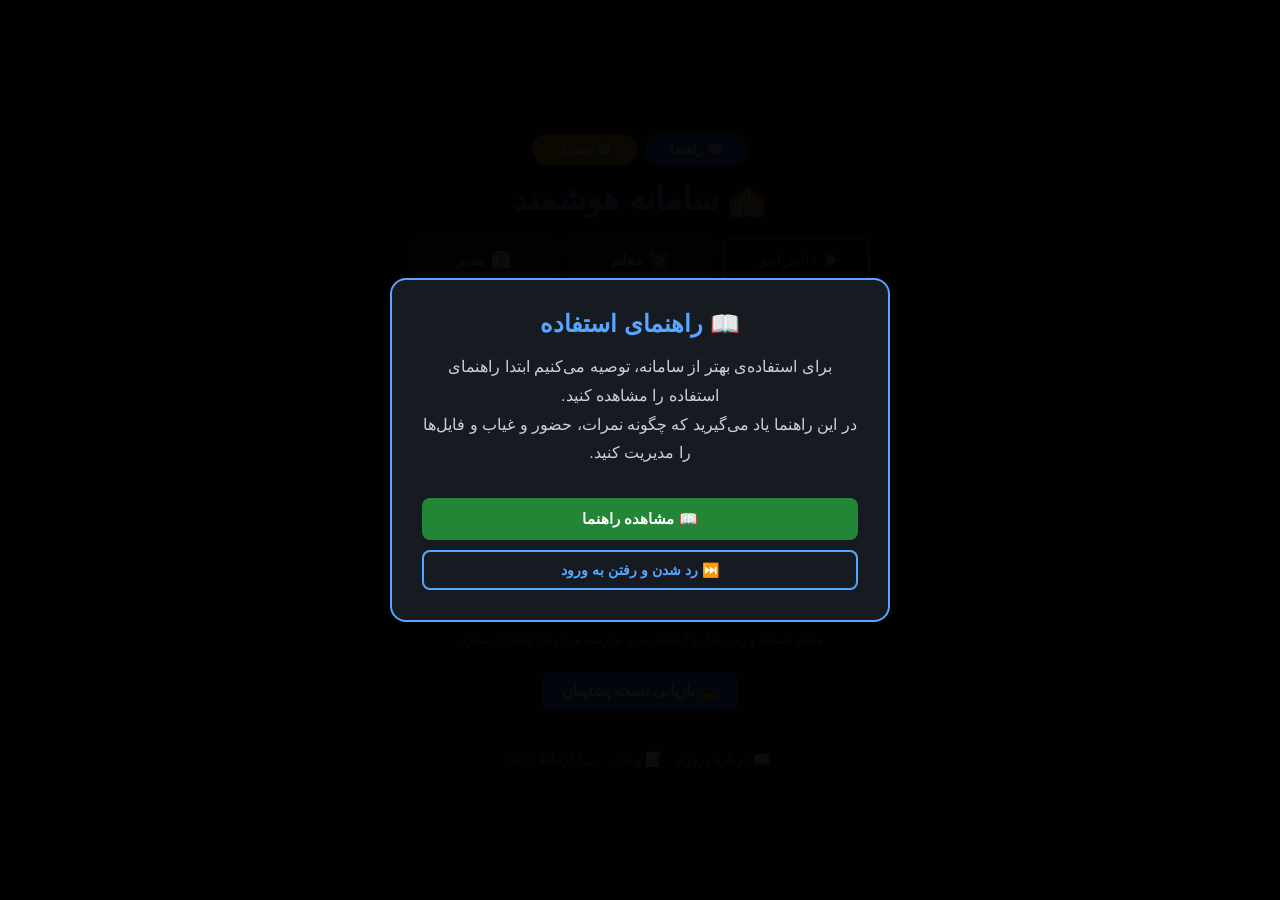
<file: index.html>
<!DOCTYPE html>
<html lang="fa" dir="rtl">
<head>
    <meta charset="UTF-8">
    <meta name="viewport" content="width=device-width, initial-scale=1.0">
    <title>سامانه هوشمند مدرسه</title>
    <link rel="stylesheet" href="style.css">
    <link rel="manifest" href="manifest.json">
    <style>
        .auth-container { max-width: 500px; margin: auto; }
        .role-selector { display: flex; gap: 10px; margin-bottom: 20px; }
        .role-btn { flex: 1; background-color: #21262d; border: 2px solid #30363d; padding: 10px; border-radius: 8px; color: #c9d1d9; cursor: pointer; text-align: center; }
        .role-btn.active { border-color: #238636; background-color: #0d1117; color: #3fb950; }
        .info-note { font-size: 13px; color: #8b949e; text-align: center; margin-top: 10px; }
        .hidden-step { display: none; }
        
        .top-guide-btn {
            display: block;
            margin: 0 auto 15px auto;
            width: auto;
            padding: 8px 25px;
            background: #1f6feb;
            color: white;
            border: none;
            border-radius: 20px;
            cursor: pointer;
            font-size: 13px;
            font-weight: bold;
        }
        .top-guide-btn:hover { background: #388bfd; }
        
        .owner-panel {
            background: #0d1117;
            border: 2px solid #f85149;
            border-radius: 12px;
            padding: 20px;
            margin-top: 20px;
            display: none;
        }
        .owner-panel h3 { color: #f85149; }
        .owner-close-btn { width: auto; padding: 5px 15px; background: #30363d; margin-top: 10px; font-size: 12px; }
        
        .admins-table {
            width: 100%;
            border-collapse: collapse;
            margin-top: 15px;
        }
        .admins-table th, .admins-table td {
            padding: 8px;
            text-align: right;
            border-bottom: 1px solid #30363d;
            font-size: 13px;
        }
        .admins-table th {
            background-color: #161b22;
            color: #58a6ff;
        }
        .no-admins { color: #8b949e; text-align: center; margin-top: 15px; }
        .delete-btn {
            background: #da3633;
            color: white;
            border: none;
            padding: 4px 10px;
            border-radius: 4px;
            cursor: pointer;
            font-size: 12px;
        }
        .export-btn {
            background: #238636;
            color: white;
            border: none;
            padding: 4px 10px;
            border-radius: 4px;
            cursor: pointer;
            font-size: 12px;
        }
        
        .admin-payment-section {
            background: linear-gradient(135deg, #1a2a6c, #b21f1f);
            padding: 15px;
            border-radius: 12px;
            margin-top: 20px;
            color: white;
            display: none;
        }
        .admin-payment-section h3 { color: white; }
        .admin-payment-link-btn {
            background: #d29922;
            color: white;
            border: none;
            padding: 12px 25px;
            border-radius: 8px;
            cursor: pointer;
            font-size: 14px;
            width: auto;
            margin-top: 10px;
        }
        .admin-payment-link-btn:hover {
            background: #b8860b;
        }

        .bottom-links {
            display: flex;
            justify-content: center;
            gap: 15px;
            margin-top: 25px;
            padding-top: 15px;
            border-top: 1px solid #30363d;
        }
        .bottom-links a {
            color: #58a6ff;
            text-decoration: none;
            font-size: 14px;
            cursor: pointer;
        }
        .bottom-links a:hover { text-decoration: underline; }

        .modal-overlay {
            position: fixed;
            top: 0;
            left: 0;
            width: 100%;
            height: 100%;
            background: rgba(0, 0, 0, 0.85);
            z-index: 1000;
            display: none;
            justify-content: center;
            align-items: center;
        }
        .modal-box {
            width: 90%;
            max-width: 600px;
            background: #161b22;
            border: 1px solid #30363d;
            border-radius: 16px;
            padding: 30px;
            max-height: 80vh;
            overflow-y: auto;
        }
        .modal-box h2 { color: #58a6ff; margin-bottom: 15px; text-align: center; }
        .modal-box h3 { color: #d29922; margin-bottom: 10px; text-align: right; }
        .modal-box p { color: #c9d1d9; margin-bottom: 10px; line-height: 1.8; }
        .modal-close-btn {
            width: auto;
            padding: 10px 20px;
            background: #da3633;
            color: white;
            border: none;
            border-radius: 8px;
            cursor: pointer;
            font-size: 14px;
            margin-top: 20px;
            float: left;
        }
        
        .video-link {
            display: inline-block;
            margin-top: 10px;
            margin-bottom: 15px;
            color: #58a6ff;
            text-decoration: underline;
            cursor: pointer;
        }
        .video-link:hover { color: #3fb950; }
        
        .guide-modal-overlay {
            position: fixed;
            top: 0;
            left: 0;
            width: 100%;
            height: 100%;
            background: rgba(0, 0, 0, 0.95);
            z-index: 2000;
            display: flex;
            justify-content: center;
            align-items: center;
        }
        .guide-modal-box {
            width: 90%;
            max-width: 500px;
            background: #161b22;
            border: 2px solid #58a6ff;
            border-radius: 16px;
            padding: 30px;
            text-align: center;
        }
        .guide-modal-box h2 { color: #58a6ff; margin-bottom: 15px; }
        .guide-modal-box p { color: #c9d1d9; margin-bottom: 20px; line-height: 1.8; }
        .guide-btn {
            background: #238636;
            color: white;
            border: none;
            padding: 12px 30px;
            border-radius: 8px;
            cursor: pointer;
            font-size: 15px;
            font-weight: bold;
            width: 100%;
            margin-top: 10px;
        }
        .guide-btn:hover { background: #2ea043; }
        
        .skip-btn {
            background: transparent;
            color: #58a6ff;
            border: 2px solid #58a6ff;
            padding: 10px 20px;
            cursor: pointer;
            font-size: 14px;
            font-weight: bold;
            margin-top: 10px;
            border-radius: 8px;
            width: 100%;
        }
        .skip-btn:hover {
            background: #58a6ff;
            color: #0d1117;
        }
    </style>
</head>
<body>
    <!-- مودال راهنما (فقط بار اول) -->
    <div class="guide-modal-overlay" id="guideModal" style="display:none;">
        <div class="guide-modal-box">
            <h2>📖 راهنمای استفاده</h2>
            <p>
                برای استفاده‌ی بهتر از سامانه، توصیه می‌کنیم ابتدا راهنمای استفاده را مشاهده کنید.
                <br>
                در این راهنما یاد می‌گیرید که چگونه نمرات، حضور و غیاب و فایل‌ها را مدیریت کنید.
            </p>
            <button class="guide-btn" onclick="openGuide()">📖 مشاهده راهنما</button>
            <button class="skip-btn" onclick="skipGuide()">⏭️ رد شدن و رفتن به ورود</button>
        </div>
    </div>

    <div class="container auth-container">
        <div id="step1">
            <!-- دکمه راهنما در بالا -->
            <div style="display:flex; gap:8px; justify-content:center; margin-bottom:15px; flex-wrap:wrap;">
    <button class="top-guide-btn" onclick="openModal('help')" style="margin:0;">📖 راهنما</button>
    <button class="top-guide-btn" onclick="openChatbot()" style="margin:0; background:#d29922;">💬 دستیار</button>
</div>
            <!-- عنوان سامانه — با نگه داشتن ۲.۵ ثانیه، پنل مالک باز می‌شود -->
            <h1 style="text-align:center; user-select:none; cursor:default;" id="mainTitle">🏫 سامانه هوشمند</h1>

            <div class="role-selector">
                <div class="role-btn active" onclick="setRole('student')" id="btnStudent">👨‍🎓 دانش‌آموز</div>
                <div class="role-btn" onclick="setRole('teacher')" id="btnTeacher">👨‍🏫 معلم</div>
                <div class="role-btn" onclick="setRole('admin')" id="btnAdmin">👔 مدیر</div>
            </div>

            <div id="studentFields" style="display:block;">
                <div class="input-group">
                    <label>نام کلاس</label>
                    <input type="text" id="className" placeholder="کلاس خود را وارد کنید">
                </div>
            </div>

            <div class="input-group">
                <label>نام و نام خانوادگی</label>
                <input type="text" id="fullName" placeholder="مثال: صالح رضایی">
            </div>
            <div class="input-group">
                <label>رمز عبور</label>
                <input type="password" id="password" placeholder="رمز خود را وارد کنید">
            </div>

            <button onclick="handleLogin()">ورود به داشبورد</button>
            <div class="info-note">
                <span id="roleHelperText">معلم هستید و رمز ندارید؟ فقط مدیر مدرسه می‌تواند شما را بسازد.</span>
            </div>
            <p id="errorMsg" style="color: #f85149; text-align: center; margin-top: 10px; display: none;"></p>
            
            <div id="adminSubscriptionSection" style="display:none; border-top: 1px solid #30363d; margin-top: 20px; padding-top: 15px;">
                <h3 style="color: #d29922; font-size: 15px; text-align: center;">🔑 فعال‌سازی اشتراک مدرسه</h3>
                <p style="color: #8b949e; font-size: 12px; text-align: center;">مدیر محترم، لطفاً کد اشتراک سالانه را وارد کنید.</p>
                <input type="text" id="adminCode" placeholder="مثلاً: SALEH-2024-1234" style="text-align: center;">
                <button onclick="handleAdminSubscription()" style="background: #d29922; margin-top: 5px;">فعال‌سازی اشتراک</button>
                <p id="subErrorMsg" style="color: #f85149; text-align: center; font-size: 12px; margin-top: 5px; display: none;"></p>
            </div>
            
            <div class="admin-payment-section" id="adminPaymentSection">
                <h3 style="margin-bottom:10px;">💳 پرداخت اشتراک سالانه</h3>
                <p style="font-size:13px; margin-bottom:10px;">
                    برای دریافت کد اشتراک سالانه، لطفاً به کانال رسمی در پیام‌رسان بله مراجعه کنید.
                </p>
                <div style="text-align:center;">
                    <a href="https://ble.ir/madrse_man" target="_blank" style="text-decoration:none;">
                        <button class="admin-payment-link-btn">📲 مراجعه به کانال بله برای پرداخت</button>
                    </a>
                </div>
                <p style="font-size:11px; margin-top:10px; opacity:0.8;">
                    پس از پرداخت، کد اشتراک سالانه برای شما ارسال خواهد شد.
                </p>
            </div>

            <div style="text-align:center; margin-top:15px;">
                <button onclick="importBackup()" style="width:auto; padding:10px 20px; background:#1f6feb;">📤 بازیابی نسخه پشتیبان</button>
            </div>

            <div class="bottom-links">
    <a href="about.html">📖 درباره پروژه</a>
    <a onclick="openModal('blog')">📝 وبلاگ</a>
    <a onclick="openModal('contact')">📞 ارتباط با ما</a>
</div>
        </div>

        <!-- پنل مخفی مالک -->
        <div class="owner-panel" id="ownerPanel">
            <h3 style="margin-top:0;">🚨 پنل مخفی مالک</h3>
            <p style="color:#8b949e; font-size:12px;">فقط برای مالک سیستم.</p>
            
            <div class="input-group">
                <label>نام کاربری مدیر</label>
                <input type="text" id="ownerAdminUsername" placeholder="مثلاً: admin">
            </div>
            <div class="input-group">
                <label>رمز عبور مدیر</label>
                <input type="password" id="ownerAdminPassword" placeholder="رمز دلخواه">
            </div>
            <div class="input-group">
                <label>نام مدرسه</label>
                <input type="text" id="ownerSchoolName" placeholder="مثلاً: دبیرستان شهید بهشتی">
            </div>
            <div class="input-group">
                <label>کد اشتراک (خودکار تولید می‌شود)</label>
                <input type="text" id="ownerGeneratedCode" readonly style="background:#161b22; color:#3fb950; font-weight:bold; border-color:#238636;">
            </div>
            
            <button onclick="createAdminNow()" style="background:#f85149;">ساخت مدیر و تولید کد</button>
            <button class="owner-close-btn" onclick="document.getElementById('ownerPanel').style.display='none';">بستن پنل</button>
            
            <button onclick="exportBackup()" style="background:#d29922; margin-top:10px;">📥 تهیه نسخه پشتیبان کامل</button>
            
            <p id="ownerMsg" style="color: #3fb950; text-align: center; margin-top: 10px;"></p>

            <div id="ownerInfoBox" style="display:none; margin-top:15px; border-top:1px solid #30363d; padding-top:15px;">
                <h4 style="margin:0 0 10px 0; color:#d29922;">📋 اطلاعات مدیر (برای ارسال در بله)</h4>
                <textarea id="ownerInfoText" readonly onclick="this.select()" style="width:100%; height:120px; background:#161b22; color:#c9d1d9; border:1px solid #30363d; border-radius:8px; padding:10px; font-family:monospace; font-size:14px;"></textarea>
                <button onclick="copyOwnerInfo()" style="width:auto; padding:8px 20px; background:#1f6feb; margin-top:10px;">📋 کپی اطلاعات مدیر</button>
            </div>

            <div id="adminsListContainer" style="margin-top:20px; border-top:2px solid #30363d; padding-top:15px;">
                <h4 style="margin:0 0 10px 0; color:#58a6ff;">📜 لیست تمام مدیران</h4>
                <div id="adminsListContent"></div>
            </div>
        </div>
    </div>

    <!-- مودال راهنما -->
    <div class="modal-overlay" id="helpModal">
        <div class="modal-box">
            <h2>📖 راهنما</h2>
            
            <h3>1️⃣ مدیر (Admin)</h3>
            <p>مدیر با کد اشتراک وارد می‌شود، معلم‌ها را می‌سازد و گزارش‌های کلاس‌ها را می‌بیند.</p>
            <a href="https://www.aparat.com/v/fxtt8o9" target="_blank" class="video-link">🎬 ویدیو آموزشی مدیر</a>
            
            <h3>2️⃣ معلم (Teacher)</h3>
            <p>معلم کلاس‌ها را می‌سازد، نمرات و حضور و غیاب را ثبت می‌کند و به مدیر و دانش‌آموز گزارش می‌دهد.</p>
            <a href="https://www.aparat.com/v/fhn2485" target="_blank" class="video-link">🎬 ویدیو آموزشی معلم</a>
            
            <h3>3️⃣ دانش‌آموز (Student)</h3>
            <p>دانش‌آموز با رمز خود وارد می‌شود و فقط نمرات، تکالیف و رویدادهای خودش را می‌بیند.</p>
            <a href="https://www.aparat.com/v/hbs5e27" target="_blank" class="video-link">🎬 ویدیو آموزشی دانش‌آموز</a>
            
            <h3>4️⃣ نکات طلایی و مهم</h3>
            <a href="https://www.aparat.com/v/rwhgcqf" target="_blank" class="video-link">🎬 ویدیو نکات طلایی و مهم</a>

            <h3>5️⃣ فایل‌های پشتیبان</h3>
            <p>برای مشاهده استفاده از فایل‌های پشتیبان، به کانال بله مراجعه کنید 👇</p>
            <a href="https://ble.ir/madrse_man" target="_blank" class="video-link">📲 کانال بله - ble.ir/madrse_man</a>
            
            <button class="modal-close-btn" onclick="closeModal('help')">بستن</button>
        </div>
    </div>

    <!-- مودال وبلاگ -->
    <div class="modal-overlay" id="blogModal">
        <div class="modal-box">
            <h2>📝 وبلاگ</h2>
            <h3>🎉 پروژه‌ی دانش‌آموز ۱۵ ساله!</h3>
            <p>این سامانه توسط یک دانش‌آموز ۱۵ ساله با گوشی موبایل ساخته شده است. تمام کدها، طراحی و مدیریت پروژه توسط خود او انجام شده است.</p>
            
            <h3>💡 چرا این سامانه؟</h3>
            <p>برای اینکه مدارس به یک مدیریت هوشمند و بدون کاغذ دسترسی داشته باشند. این سامانه به معلم‌ها کمک می‌کند تا زمان کمتری برای کارهای اداری صرف کنند و بیشتر روی آموزش تمرکز کنند.</p>
            
            <button class="modal-close-btn" onclick="closeModal('blog')">بستن</button>
        </div>
    </div>

    <!-- مودال ارتباط با ما -->
    <div class="modal-overlay" id="contactModal">
        <div class="modal-box">
            <h2>📞 ارتباط با ما</h2>
            
            <p style="color:#d29922; font-weight:bold;">📱 پیام‌رسان بله:</p>
            <p><a href="https://ble.ir/madrse_man" target="_blank" style="color:#58a6ff;">ble.ir/madrse_man</a></p>
            
            <p style="color:#d29922; font-weight:bold;">📧 ایمیل:</p>
            <p><a href="mailto:salehrdayy62@gmail.com" style="color:#58a6ff;">salehrdayy62@gmail.com</a></p>
            
            <button class="modal-close-btn" onclick="closeModal('contact')">بستن</button>
        </div>
    </div>

    <script src="script.js"></script>
<script src="chatbot.js"></script>
    <script>
        let currentRole = 'student';

        // ============================================
        // رمز مخفی مالک
        // ============================================
        // رمز انگلیسی، راحت‌تر روی گوشی تایپ می‌شود
        // برای تغییر رمز، فقط این خط را عوض کن:
        const OWNER_SECRET = 'saleh1403';

        // ============================================
        // بارگذاری اولیه
        // ============================================
        window.onload = function() {
            if (!localStorage.getItem('guideShown')) {
                document.getElementById('guideModal').style.display = 'flex';
            }
            setupOwnerTrigger();
        };

        // ============================================
        // پنل مالک: نگه داشتن ۲.۵ ثانیه روی عنوان
        // ============================================
        function setupOwnerTrigger() {
            const titleEl = document.getElementById('mainTitle');
            let pressTimer = null;
            const HOLD_TIME = 2500;

            function startPress(e) {
                if (e && e.type === 'touchstart') {
                    if (e.touches && e.touches.length > 1) return;
                }
                clearTimeout(pressTimer);
                pressTimer = setTimeout(function() {
                    askOwnerPassword();
                }, HOLD_TIME);
            }

            function cancelPress() {
                clearTimeout(pressTimer);
            }

            function askOwnerPassword() {
                let code = prompt('🔒 رمز مالک را وارد کنید:');
                if (code === null) return;

                // نرمال‌سازی: حذف فاصله، حروف کوچک، تبدیل اعداد فارسی/عربی به انگلیسی
                code = code.trim().toLowerCase()
                    .replace(/[۰-۹]/g, function(d) {
                        return String.fromCharCode(d.charCodeAt(0) - 1728);
                    })
                    .replace(/[٠-٩]/g, function(d) {
                        return String.fromCharCode(d.charCodeAt(0) - 1584);
                    });

                if (code === OWNER_SECRET) {
                    document.getElementById('ownerPanel').style.display = 'block';
                    loadAdminsList();
                    setTimeout(function() {
                        document.getElementById('ownerPanel').scrollIntoView({ behavior: 'smooth' });
                    }, 100);
                } else {
                    alert('❌ رمز اشتباه است!');
                }
            }

            // موبایل
            titleEl.addEventListener('touchstart', startPress, { passive: true });
            titleEl.addEventListener('touchend', cancelPress);
            titleEl.addEventListener('touchcancel', cancelPress);
            titleEl.addEventListener('touchmove', cancelPress, { passive: true });

            // دسکتاپ
            titleEl.addEventListener('mousedown', startPress);
            titleEl.addEventListener('mouseup', cancelPress);
            titleEl.addEventListener('mouseleave', cancelPress);
        }

        // ============================================
        // راهنما
        // ============================================
        function openGuide() {
            localStorage.setItem('guideShown', 'true');
            document.getElementById('guideModal').style.display = 'none';
            document.getElementById('helpModal').style.display = 'flex';
        }

        function skipGuide() {
            localStorage.setItem('guideShown', 'true');
            document.getElementById('guideModal').style.display = 'none';
        }

        function openModal(type) {
            document.getElementById(type + 'Modal').style.display = 'flex';
        }

        function closeModal(type) {
            document.getElementById(type + 'Modal').style.display = 'none';
        }

        // ============================================
        // پنل مالک
        // ============================================
        function generateCodeForOwner() {
            const code = generateOwnerCode();
            document.getElementById('ownerGeneratedCode').value = code;
            return code;
        }

        function createAdminNow() {
            const username = document.getElementById('ownerAdminUsername').value.trim();
            const password = document.getElementById('ownerAdminPassword').value.trim();
            const schoolName = document.getElementById('ownerSchoolName').value.trim();
            
            let code = document.getElementById('ownerGeneratedCode').value;
            if (!code) {
                code = generateCodeForOwner();
                document.getElementById('ownerGeneratedCode').value = code;
            }

            if (!username || !password || !schoolName) {
                alert("لطفاً تمام فیلدها را پر کنید!");
                return;
            }

            const result = createAdminByOwner(username, password, schoolName, code);
            if (result.success) {
                document.getElementById('ownerMsg').innerText = `✅ مدیر جدید ساخته شد!`;
                document.getElementById('ownerMsg').style.color = "#3fb950";
                
                const infoText = `نام مدیر: ${username}\nرمز عبور: ${password}\nرمز اشتراک سالانه: ${code}\nنام مدرسه: ${schoolName}`;
                
                const infoBox = document.getElementById('ownerInfoBox');
                const infoTextArea = document.getElementById('ownerInfoText');
                infoTextArea.value = infoText;
                infoBox.style.display = 'block';
                
                document.getElementById('ownerAdminUsername').value = '';
                document.getElementById('ownerAdminPassword').value = '';
                document.getElementById('ownerSchoolName').value = '';
                document.getElementById('ownerGeneratedCode').value = '';
                
                loadAdminsList();
            } else {
                document.getElementById('ownerMsg').innerText = result.message;
                document.getElementById('ownerMsg').style.color = "#f85149";
            }
        }

        function copyOwnerInfo() {
            const textarea = document.getElementById('ownerInfoText');
            textarea.select();
            document.execCommand('copy');
            alert('✅ اطلاعات مدیر با موفقیت کپی شد!');
        }

        function loadAdminsList() {
            const school = getSchoolData();
            const admins = school.admins || [];
            renderAdmins(admins);
        }

        function escapeHtml(text) {
            if (text === null || text === undefined) return '';
            return String(text)
                .replace(/&/g, '&amp;')
                .replace(/</g, '&lt;')
                .replace(/>/g, '&gt;')
                .replace(/"/g, '&quot;')
                .replace(/'/g, '&#039;');
        }

        function renderAdmins(admins) {
            const container = document.getElementById('adminsListContent');
            if (admins.length === 0) {
                container.innerHTML = '<p class="no-admins">هنوز مدیری ساخته نشده است.</p>';
                return;
            }
            
            let html = `<table class="admins-table">
                <thead>
                    <tr>
                        <th>نام کاربری</th>
                        <th>رمز</th>
                        <th>مدرسه</th>
                        <th>کد اشتراک</th>
                        <th>عملیات</th>
                    </tr>
                </thead>
                <tbody>
            `;
            
            admins.forEach(admin => {
                html += `
                    <tr>
                        <td>${escapeHtml(admin.username)}</td>
                        <td>${escapeHtml(admin.password)}</td>
                        <td>${escapeHtml(admin.schoolName)}</td>
                        <td style="direction:ltr; text-align:left;">${escapeHtml(admin.subscriptionCode)}</td>
                        <td>
                            <button onclick="exportAdminFile('${admin.id}')" class="export-btn">📥 تهیه فایل</button>
                            <button onclick="deleteAdmin('${admin.id}')" class="delete-btn">🗑️ حذف</button>
                        </td>
                    </tr>
                `;
            });
            
            html += `</tbody></table>`;
            container.innerHTML = html;
        }

        function deleteAdmin(adminId) {
            if (confirm("آیا مطمئن هستید که می‌خواهید این مدیر را حذف کنید؟ این عمل قابل بازگشت نیست!")) {
                const school = getSchoolData();
                school.admins = school.admins.filter(a => a.id !== adminId);
                saveSchoolData(school);
                alert("مدیر با موفقیت حذف شد.");
                loadAdminsList();
            }
        }

        // ============================================
        // ورود
        // ============================================
        function setRole(role) {
            currentRole = role;
            document.getElementById('btnStudent').classList.remove('active');
            document.getElementById('btnTeacher').classList.remove('active');
            document.getElementById('btnAdmin').classList.remove('active');
            document.getElementById('btn' + role.charAt(0).toUpperCase() + role.slice(1)).classList.add('active');

            document.getElementById('studentFields').style.display = (role === 'student') ? 'block' : 'none';
            document.getElementById('adminSubscriptionSection').style.display = (role === 'admin') ? 'block' : 'none';
            document.getElementById('adminPaymentSection').style.display = (role === 'admin') ? 'block' : 'none';
            document.getElementById('roleHelperText').innerHTML = 
                (role === 'teacher') ? 'معلم هستید؟ فقط مدیر مدرسه می‌تواند شما را بسازد.' : 
                (role === 'admin') ? 'مدیر هستید؟ لطفاً کد اشتراک دریافتی از مالک را وارد کنید.' : '';
        }

        function handleLogin() {
            const name = document.getElementById('fullName').value.trim();
            const pass = document.getElementById('password').value.trim();
            const err = document.getElementById('errorMsg');

            if (!name) { showError(err, "نام را وارد کنید!"); return; }

            if (currentRole === 'admin') {
                if (!checkSubscription()) {
                    showError(err, "⚠️ اشتراک مدرسه فعال نیست! لطفاً کد اشتراک را وارد کنید.");
                    return;
                }
                const adminResult = loginAdmin(name, pass);
                if (adminResult.success) {
                    window.location.href = 'admin.html';
                } else {
                    showError(err, "رمز مدیر اشتباه است!");
                }
            } else if (currentRole === 'teacher') {
                const result = loginTeacher(name, pass);
                if (result.success) {
                    window.location.href = 'teacher_home.html';
                } else {
                    showError(err, "معلم یافت نشد!");
                }
            } else {
                const className = document.getElementById('className').value.trim();
                if (!className) { showError(err, "لطفاً نام کلاس خود را وارد کنید!"); return; }
                if (loginStudent(className, name, pass)) {
                    window.location.href = 'student.html';
                } else {
                    showError(err, "اطلاعات وارد شده صحیح نیست!");
                }
            }
        }

        function handleAdminSubscription() {
            const code = document.getElementById('adminCode').value.trim();
            const err = document.getElementById('subErrorMsg');
            
            if (!code) {
                err.innerText = "لطفاً کد اشتراک را وارد کنید!";
                err.style.display = 'block';
                return;
            }
            
            const result = activateSubscription(code);
            if (result.success) {
                alert(result.message + "\n حالا می‌توانید وارد شوید.");
                err.style.display = 'none';
                handleLogin();
            } else {
                err.innerText = result.message;
                err.style.display = 'block';
            }
        }

        function showError(el, msg) {
            el.innerText = msg;
            el.style.display = 'block';
            setTimeout(() => el.style.display = 'none', 4000);
        }
    </script>
</body>
</html>
</file>
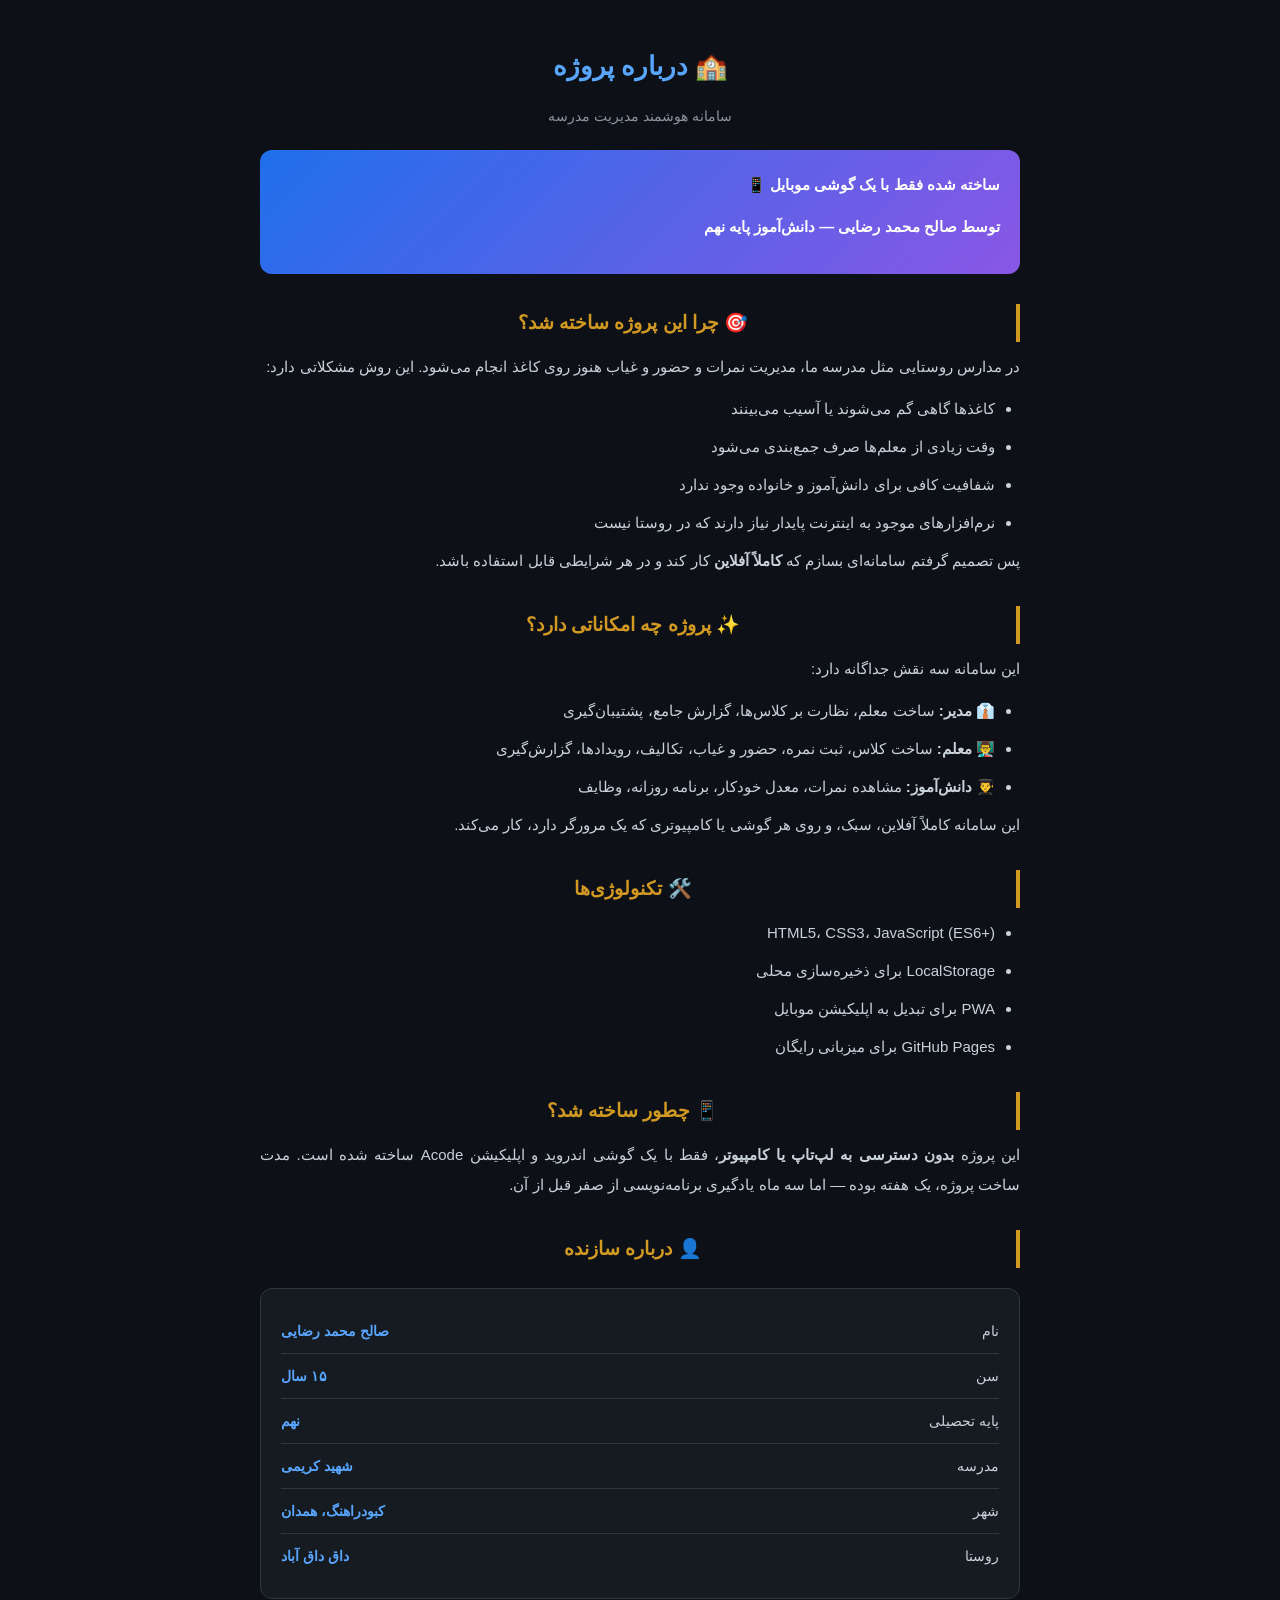
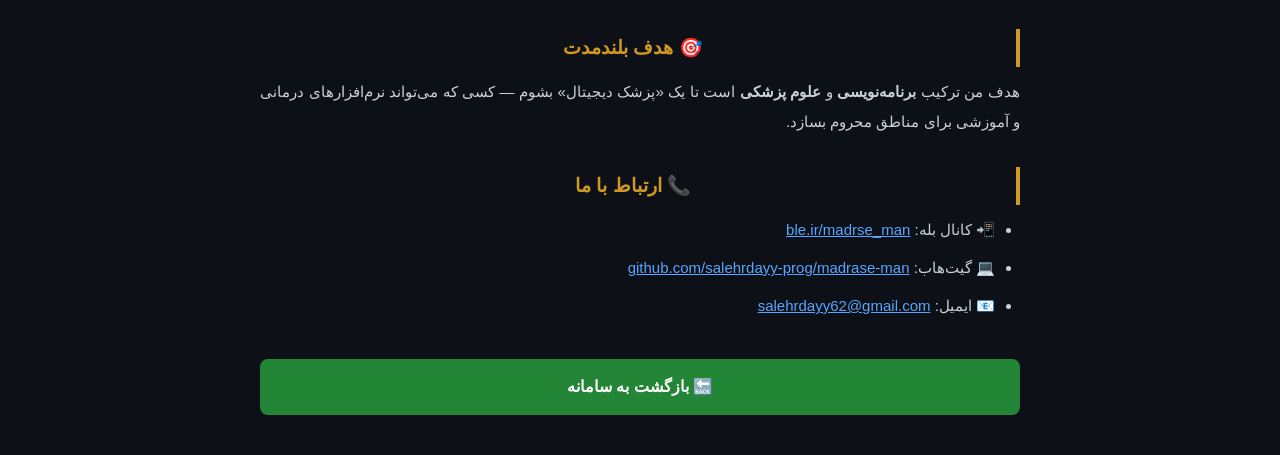
<file: about.html>
<!DOCTYPE html>
<html lang="fa" dir="rtl">
<head>
    <meta charset="UTF-8">
    <meta name="viewport" content="width=device-width, initial-scale=1.0">
    <title>درباره پروژه — سامانه هوشمند مدیریت مدرسه</title>
    <meta name="description" content="درباره پروژه سامانه هوشمند مدیریت مدرسه — ساخته شده توسط صالح محمد رضایی، دانش‌آموز پایه نهم، فقط با یک گوشی موبایل">
    <meta name="keywords" content="مدیریت مدرسه, سامانه مدرسه, برنامه‌نویسی, نوجوان, صالح محمد رضایی">
    <meta name="author" content="صالح محمد رضایی">
    <link rel="stylesheet" href="style.css">
    <style>
        .about-container {
            max-width: 800px;
            margin: 0 auto;
            padding: 20px;
            line-height: 2;
        }
        .about-container h1 {
            color: #58a6ff;
            text-align: center;
            font-size: 26px;
            margin-bottom: 10px;
        }
        .about-container h2 {
            color: #d29922;
            font-size: 19px;
            margin-top: 30px;
            margin-bottom: 10px;
            border-right: 4px solid #d29922;
            padding-right: 10px;
        }
        .about-container p {
            color: #c9d1d9;
            font-size: 15px;
            text-align: justify;
            margin-bottom: 12px;
        }
        .about-container ul {
            color: #c9d1d9;
            font-size: 15px;
            padding-right: 25px;
        }
        .about-container li {
            margin-bottom: 8px;
        }
        .info-card {
            background: #161b22;
            border: 1px solid #30363d;
            border-radius: 12px;
            padding: 20px;
            margin: 20px 0;
        }
        .info-card .row {
            display: flex;
            justify-content: space-between;
            padding: 8px 0;
            border-bottom: 1px solid #30363d;
            font-size: 14px;
        }
        .info-card .row:last-child {
            border-bottom: none;
        }
        .info-card .row strong {
            color: #58a6ff;
        }
        .back-btn {
            display: inline-block;
            background: #238636;
            color: white;
            padding: 12px 25px;
            border-radius: 8px;
            text-decoration: none;
            font-weight: bold;
            margin-top: 30px;
            text-align: center;
            width: 100%;
            box-sizing: border-box;
        }
        .back-btn:hover {
            background: #2ea043;
        }
        .highlight-box {
            background: linear-gradient(135deg, #1f6feb, #8957e5);
            color: white;
            padding: 20px;
            border-radius: 12px;
            text-align: center;
            margin: 20px 0;
        }
        .highlight-box p {
            color: white;
            font-size: 15px;
            font-weight: bold;
        }
    </style>
</head>
<body>
    <div class="about-container">

        <h1>🏫 درباره پروژه</h1>
        <p style="text-align:center; color:#8b949e; font-size:14px;">سامانه هوشمند مدیریت مدرسه</p>

        <div class="highlight-box">
            <p>ساخته شده فقط با یک گوشی موبایل 📱</p>
            <p>توسط صالح محمد رضایی — دانش‌آموز پایه نهم</p>
        </div>

        <h2>🎯 چرا این پروژه ساخته شد؟</h2>
        <p>
            در مدارس روستایی مثل مدرسه ما، مدیریت نمرات و حضور و غیاب هنوز روی کاغذ انجام می‌شود.
            این روش مشکلاتی دارد:
        </p>
        <ul>
            <li>کاغذها گاهی گم می‌شوند یا آسیب می‌بینند</li>
            <li>وقت زیادی از معلم‌ها صرف جمع‌بندی می‌شود</li>
            <li>شفافیت کافی برای دانش‌آموز و خانواده وجود ندارد</li>
            <li>نرم‌افزارهای موجود به اینترنت پایدار نیاز دارند که در روستا نیست</li>
        </ul>
        <p>
            پس تصمیم گرفتم سامانه‌ای بسازم که <strong>کاملاً آفلاین</strong> کار کند و در هر شرایطی قابل استفاده باشد.
        </p>

        <h2>✨ پروژه چه امکاناتی دارد؟</h2>
        <p>این سامانه سه نقش جداگانه دارد:</p>
        <ul>
            <li><strong>👔 مدیر:</strong> ساخت معلم، نظارت بر کلاس‌ها، گزارش جامع، پشتیبان‌گیری</li>
            <li><strong>👨‍🏫 معلم:</strong> ساخت کلاس، ثبت نمره، حضور و غیاب، تکالیف، رویدادها، گزارش‌گیری</li>
            <li><strong>👨‍🎓 دانش‌آموز:</strong> مشاهده نمرات، معدل خودکار، برنامه روزانه، وظایف</li>
        </ul>
        <p>
            این سامانه کاملاً آفلاین، سبک، و روی هر گوشی یا کامپیوتری که یک مرورگر دارد، کار می‌کند.
        </p>

        <h2>🛠️ تکنولوژی‌ها</h2>
        <ul>
            <li>HTML5، CSS3، JavaScript (ES6+)</li>
            <li>LocalStorage برای ذخیره‌سازی محلی</li>
            <li>PWA برای تبدیل به اپلیکیشن موبایل</li>
            <li>GitHub Pages برای میزبانی رایگان</li>
        </ul>

        <h2>📱 چطور ساخته شد؟</h2>
        <p>
            این پروژه <strong>بدون دسترسی به لپ‌تاپ یا کامپیوتر</strong>، فقط با یک گوشی اندروید
            و اپلیکیشن Acode ساخته شده است. مدت ساخت پروژه، یک هفته بوده — اما سه ماه یادگیری
            برنامه‌نویسی از صفر قبل از آن.
        </p>

        <h2>👤 درباره سازنده</h2>
        <div class="info-card">
            <div class="row">
                <span>نام</span>
                <strong>صالح محمد رضایی</strong>
            </div>
            <div class="row">
                <span>سن</span>
                <strong>۱۵ سال</strong>
            </div>
            <div class="row">
                <span>پایه تحصیلی</span>
                <strong>نهم</strong>
            </div>
            <div class="row">
                <span>مدرسه</span>
                <strong>شهید کریمی</strong>
            </div>
            <div class="row">
                <span>شهر</span>
                <strong>کبودراهنگ، همدان</strong>
            </div>
            <div class="row">
                <span>روستا</span>
                <strong>داق داق آباد</strong>
            </div>
        </div>

        <h2>🎯 هدف بلندمدت</h2>
        <p>
            هدف من ترکیب <strong>برنامه‌نویسی</strong> و <strong>علوم پزشکی</strong> است تا یک
            «پزشک دیجیتال» بشوم — کسی که می‌تواند نرم‌افزارهای درمانی و آموزشی برای مناطق محروم بسازد.
        </p>

        <h2>📞 ارتباط با ما</h2>
        <ul>
            <li>📲 کانال بله: <a href="https://ble.ir/madrse_man" style="color:#58a6ff;">ble.ir/madrse_man</a></li>
            <li>💻 گیت‌هاب: <a href="https://github.com/salehrdayy-prog/madrase-man" style="color:#58a6ff;">github.com/salehrdayy-prog/madrase-man</a></li>
            <li>📧 ایمیل: <a href="mailto:salehrdayy62@gmail.com" style="color:#58a6ff;">salehrdayy62@gmail.com</a></li>
        </ul>

        <a href="index.html" class="back-btn">🔙 بازگشت به سامانه</a>

    </div>
</body>
</html>
</file>
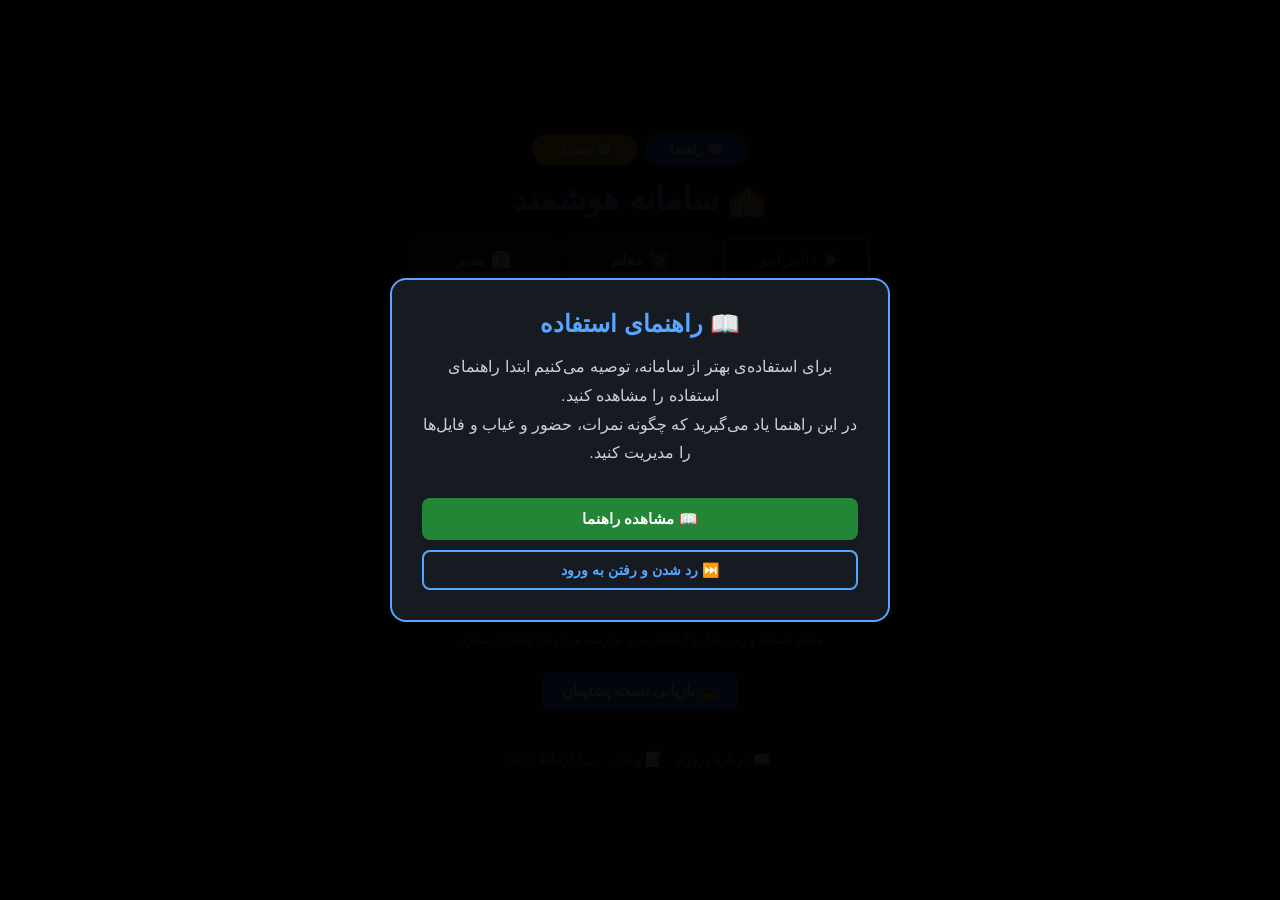
<file: admin.html>
<!DOCTYPE html>
<html lang="fa" dir="rtl">
<head>
    <meta charset="UTF-8">
    <meta name="viewport" content="width=device-width, initial-scale=1.0">
    <title>پنل مدیریت مدیر</title>
    <link rel="stylesheet" href="style.css">
    <style>
        .admin-box { background: #0d1117; padding: 20px; border-radius: 12px; margin-bottom: 20px; border: 1px solid #30363d; }
        .teacher-card { display: flex; justify-content: space-between; align-items: center; background: #161b22; padding: 10px 15px; border-radius: 8px; border: 1px solid #30363d; margin-bottom: 10px; }
        .created-teacher-card { background: #161b22; padding: 10px 15px; border-radius: 8px; border: 2px solid #238636; margin-bottom: 10px; font-size: 14px; }
        .created-teacher-card strong { color: #3fb950; }
        .monitor-table { width: 100%; border-collapse: collapse; margin-top: 10px; }
        .monitor-table th, .monitor-table td { padding: 8px; text-align: right; border-bottom: 1px solid #30363d; }
        .monitor-table th { background: #0d1117; color: #58a6ff; }
        .view-grades-btn { background: #1f6feb; color: white; border: none; border-radius: 4px; padding: 4px 12px; cursor: pointer; font-size: 12px; }
        .back-to-list-btn { background: #21262d; color: white; border: 1px solid #30363d; border-radius: 8px; padding: 10px 20px; cursor: pointer; font-size: 13px; width: auto; margin-top: 15px; }
        .teacher-password { color: #58a6ff; font-weight: bold; font-size: 14px; margin-left: 10px; }
        .export-btn { background: #238636; color: white; border: none; border-radius: 4px; padding: 4px 10px; cursor: pointer; font-size: 12px; }
    </style>
</head>
<body>
    <div class="container">
    <!-- ردیف اول: عنوان + خروج -->
    <div style="display:flex; justify-content:space-between; align-items:center; margin-bottom:15px; flex-wrap:wrap; gap:10px;">
        <h2 style="margin:0; color:#d29922;">👔 پنل مدیریت مدیر</h2>
        <button onclick="logout()" style="width:auto; padding:8px 18px; background:#da3633;">خروج</button>
    </div>

    <!-- ردیف دوم: دکمه‌های دیگر -->
    <div style="display:flex; gap:10px; flex-wrap:wrap; margin-bottom:20px;">
        <button onclick="exportBackup()" style="width:auto; padding:8px 15px; background:#d29922;">📥 تهیه نسخه پشتیبان</button>
        <button onclick="importBackup()" style="width:auto; padding:8px 15px; background:#1f6feb;">📤 بازیابی نسخه پشتیبان</button>
        <button onclick="viewTeacherReport()" style="width:auto; padding:8px 15px; background:#238636;">📊 گزارش جامع معلم</button>
        <button onclick="openChatbot()" style="width:auto; padding:8px 15px; background:#8957e5;">💬 دستیار</button>
    </div>
    
        <div class="admin-box">
            <h3 style="color:#58a6ff; margin-bottom:10px;">➕ ساخت معلم جدید</h3>
            <div style="display:flex; gap:10px; flex-wrap:wrap; align-items:flex-end;">
                <div style="flex:1; min-width:120px;">
                    <label style="font-size:12px;">نام کاربری معلم</label>
                    <input type="text" id="newTeacherUsername" placeholder="مثلاً: استاد_احمدی">
                </div>
                <div style="flex:1; min-width:120px;">
                    <label style="font-size:12px;">رمز عبور معلم</label>
                    <input type="text" id="newTeacherPassword" placeholder="مثلاً: 12345">
                </div>
                <div style="flex:1; min-width:120px;">
                    <label style="font-size:12px;">نام مدرسه</label>
                    <input type="text" id="newTeacherSchool" placeholder="مثلاً: دبیرستان شهید بهشتی">
                </div>
                <button onclick="createTeacher()" style="width:auto; padding:8px 20px; background:#238636;">ساختن معلم</button>
            </div>
            <div id="createdTeacherInfo" style="margin-top:15px; display:none;"></div>
        </div>

        <div class="admin-box">
            <h3 style="color:#d29922; margin-bottom:10px;">📋 لیست معلم‌ها</h3>
            <div id="teachersList"></div>
        </div>

        <div class="admin-box">
            <h3 style="color:#3fb950; margin-bottom:10px;">📊 نظارت و گزارش کلاس‌ها</h3>
            <div id="gradesMonitor"></div>
        </div>
    </div>

    <script src="script.js"></script>
    <script src="chatbot.js"></script>
    <script>
        window.onload = function() {
            if (localStorage.getItem('userRole') !== 'admin') {
                window.location.href = 'index.html'; return;
            }
            
            if (!checkSubscription()) {
                alert("اشتراک سالانه مدرسه شما به پایان رسیده است!");
                localStorage.removeItem('userRole');
                localStorage.removeItem('currentUser');
                window.location.href = 'index.html'; return;
            }
            
            loadTeachers();
            loadGradesMonitor();
        };

        function createTeacher() {
            const username = document.getElementById('newTeacherUsername').value.trim();
            const password = document.getElementById('newTeacherPassword').value.trim();
            const school = document.getElementById('newTeacherSchool').value.trim();
            if (!username || !password || !school) { alert("لطفاً تمام فیلدها را وارد کنید!"); return; }

            const result = createTeacherByAdmin(username, password, school);
            if (!result) return; // تکراری بود یا خطا
            
            const infoDiv = document.getElementById('createdTeacherInfo');
            infoDiv.style.display = 'block';
            infoDiv.innerHTML = `<div class="created-teacher-card"><strong>✅ معلم ساخته شد!</strong><br>نام کاربری: <strong>${escapeHtml(username)}</strong><br>رمز عبور: <strong>${escapeHtml(password)}</strong></div>`;
            
            document.getElementById('newTeacherUsername').value = '';
            document.getElementById('newTeacherPassword').value = '';
            document.getElementById('newTeacherSchool').value = '';
            
            loadTeachers();
        }

        // تابع کمکی برای جلوگیری از XSS ساده
        function escapeHtml(text) {
            if (text === null || text === undefined) return '';
            return String(text)
                .replace(/&/g, '&amp;')
                .replace(/</g, '&lt;')
                .replace(/>/g, '&gt;')
                .replace(/"/g, '&quot;')
                .replace(/'/g, '&#039;');
        }

        // باگ ۱ حل شد چون exportBackup در script.js اضافه شد
        // اینجا فقط دکمه‌ها صدا می‌زنند

        function loadTeachers() {
            const school = getSchoolData();
            
            if (!Array.isArray(school.teachers)) {
                school.teachers = [];
                saveSchoolData(school);
            }
            
            const teachers = school.teachers;
            const container = document.getElementById('teachersList');
            
            if (teachers.length === 0) {
                container.innerHTML = '<p style="color:#8b949e;">هنوز معلمی ساخته نشده است.</p>';
                return;
            }
            
            let html = '<div style="display:flex; flex-direction:column; gap:10px;">';
            teachers.forEach(t => {
                if (!Array.isArray(t.classes)) t.classes = [];
                
                html += `
                    <div class="teacher-card">
                        <div>
                            <span style="font-weight:bold; color:#c9d1d9;">👨‍🏫 ${escapeHtml(t.username)}</span>
                            <span style="color:#8b949e; font-size:12px; margin-right:10px;">${escapeHtml(t.schoolName)}</span>
                            <span style="color:#8b949e; font-size:12px; margin-right:10px;">${t.classes.length} کلاس</span>
                            <span class="teacher-password">رمز: ${escapeHtml(t.password)}</span>
                        </div>
                        <div>
                            <button onclick="exportTeacherFile('${t.id}')" class="export-btn">📥 تهیه فایل</button>
                            <button onclick="viewTeacherDetails('${t.id}')" style="width:auto; padding:4px 12px; background:#58a6ff; font-size:12px;">مشاهده</button>
                            <button onclick="deleteTeacher('${t.id}')" style="width:auto; padding:4px 12px; background:#da3633; font-size:12px;">🗑️ حذف</button>
                        </div>
                    </div>
                `;
            });
            html += '</div>';
            container.innerHTML = html;
        }

        function viewTeacherDetails(teacherId) {
            const school = getSchoolData();
            const teacher = school.teachers.find(t => t.id === teacherId);
            if (!teacher) { 
                document.getElementById('gradesMonitor').innerHTML = '<p style="color:#f85149;">معلم یافت نشد.</p>';
                return; 
            }
            
            if (!Array.isArray(teacher.classes)) teacher.classes = [];
            
            let html = `<div style="background:#0d1117; padding:15px; border-radius:10px; margin-top:10px;">`;
            html += `<h4 style="color:#58a6ff;">👨‍🏫 ${escapeHtml(teacher.username)} - ${escapeHtml(teacher.schoolName)}</h4>`;
            
            if (teacher.classes.length === 0) {
                html += `<p style="color:#8b949e;">هیچ کلاسی ندارد.</p>`;
            } else {
                html += `<table class="monitor-table"><thead><tr><th>کلاس</th><th>درس</th><th>دانش‌آموزان</th></tr></thead><tbody>`;
                teacher.classes.forEach(cls => {
                    const studentsCount = Array.isArray(cls.students) ? cls.students.length : 0;
                    html += `<tr><td>${escapeHtml(cls.name)}</td><td>${escapeHtml(cls.subject || '—')}</td><td>${studentsCount}</td></tr>`;
                });
                html += `</tbody></table>`;
            }
            html += `<button class="back-to-list-btn" onclick="loadGradesMonitor()">🔙 بازگشت به لیست کلاس‌ها</button></div>`;
            document.getElementById('gradesMonitor').innerHTML = html;
        }

        function loadGradesMonitor() {
            const school = getSchoolData();
            if (!Array.isArray(school.teachers)) {
                school.teachers = [];
                saveSchoolData(school);
            }
            
            const teachers = school.teachers;
            const container = document.getElementById('gradesMonitor');
            
            if (teachers.length === 0) {
                container.innerHTML = '<p style="color:#8b949e;">هنوز معلمی ساخته نشده است.</p>';
                return;
            }
            
            let hasAnyClass = false;
            let html = '<div style="display:flex; flex-direction:column; gap:10px;">';
            teachers.forEach(t => {
                if (!Array.isArray(t.classes)) t.classes = [];
                t.classes.forEach(cls => {
                    hasAnyClass = true;
                    const grades = getGradesByClass(cls.id);
                    let avg = 0;
                    if (grades.length > 0) {
                        let sum = 0;
                        grades.forEach(g => { sum += g.grade; });
                        avg = sum / grades.length;
                    }
                    const studentsCount = Array.isArray(cls.students) ? cls.students.length : 0;
                    
                    html += `
                        <div style="background:#161b22; padding:10px; border-radius:8px; border:1px solid #30363d;">
                            <div style="display:flex; justify-content:space-between; align-items:center; flex-wrap:wrap; gap:8px;">
                                <div>
                                    <span style="font-weight:bold;">📂 ${escapeHtml(cls.name)}</span>
                                    <span style="color:#8b949e; font-size:12px; margin-right:10px;">(${escapeHtml(cls.subject || '—')})</span>
                                    <span style="color:#8b949e; font-size:12px; margin-right:10px;">${studentsCount} دانش‌آموز</span>
                                </div>
                                <div style="display:flex; gap:10px; align-items:center;">
                                    <span style="color:#8b949e; font-size:12px;">میانگین: <strong style="color:#58a6ff;">${avg.toFixed(2)}</strong></span>
                                    <button onclick="viewClassGrades('${cls.id}')" class="view-grades-btn">نمرات</button>
                                    <button onclick="viewClassAttendance('${cls.id}')" class="view-grades-btn" style="background:#d29922;">حضور غیاب</button>
                                </div>
                            </div>
                        </div>
                    `;
                });
            });
            html += '</div>';
            
            if (!hasAnyClass) {
                container.innerHTML = '<p style="color:#8b949e;">هنوز کلاسی ساخته نشده است.</p>';
                return;
            }
            
            container.innerHTML = html;
        }

        function viewTeacherReport() {
            const school = getSchoolData();
            if (!Array.isArray(school.teachers)) {
                school.teachers = [];
                saveSchoolData(school);
            }
            
            const teachers = school.teachers;
            const container = document.getElementById('gradesMonitor');
            
            if (teachers.length === 0) {
                container.innerHTML = '<p style="color:#8b949e;">هنوز معلمی ساخته نشده است.</p>';
                return;
            }
            
            let html = `<h4 style="color:#238636;">📊 گزارش جامع معلمان</h4>`;
            html += `<table class="monitor-table"><thead><tr>
                <th>معلم</th>
                <th>کلاس</th>
                <th>دانش‌آموز</th>
                <th>میانگین</th>
                <th>مجموع حضور</th>
                <th>مجموع غیاب</th>
                <th>درصد حضور</th>
            </tr></thead><tbody>`;
            
            let hasAnyClass = false;
            teachers.forEach(t => {
                if (!Array.isArray(t.classes)) t.classes = [];
                t.classes.forEach(cls => {
                    hasAnyClass = true;
                    const grades = getGradesByClass(cls.id);
                    const attendance = getAttendanceByClass(cls.id);
                    const studentsCount = Array.isArray(cls.students) ? cls.students.length : 0;
                    
                    // میانگین نمرات
                    let avg = 0;
                    if (grades.length > 0) {
                        let sum = 0;
                        grades.forEach(g => { sum += g.grade; });
                        avg = sum / grades.length;
                    }
                    
                    // شمارش حضور/غیاب کل رکوردها (باگ ۷ اصلاح شد با شفاف‌سازی)
                    let presents = 0;
                    let absents = 0;
                    Object.keys(attendance).forEach(key => {
                        if (attendance[key] === 'present') presents++;
                        else if (attendance[key] === 'absent') absents++;
                    });
                    
                    const total = presents + absents;
                    const percent = total > 0 ? Math.round((presents / total) * 100) : 0;
                    
                    html += `<tr>
                        <td>${escapeHtml(t.username)}</td>
                        <td>${escapeHtml(cls.name)}</td>
                        <td>${studentsCount}</td>
                        <td style="color:#58a6ff; font-weight:bold;">${avg.toFixed(2)}</td>
                        <td style="color:#3fb950;">${presents}</td>
                        <td style="color:#f85149;">${absents}</td>
                        <td style="color:${percent >= 80 ? '#3fb950' : percent >= 50 ? '#d29922' : '#f85149'}; font-weight:bold;">${percent}%</td>
                    </tr>`;
                });
            });
            
            if (!hasAnyClass) {
                container.innerHTML = '<p style="color:#8b949e;">هنوز کلاسی ساخته نشده است.</p>';
                return;
            }
            
            html += `</tbody></table>`;
            html += `<button class="back-to-list-btn" onclick="loadGradesMonitor()">🔙 بازگشت</button>`;
            container.innerHTML = html;
        }

        function viewClassGrades(classId) {
            const grades = getGradesByClass(classId);
            let html = `<div style="background:#0d1117; padding:15px; border-radius:10px; margin-top:10px;">`;
            html += `<h4 style="color:#238636;">📊 نمرات کلاس</h4>`;
            if (grades.length === 0) {
                html += `<p style="color:#8b949e;">هیچ نمره‌ای ثبت نشده است.</p>`;
            } else {
                html += `<table class="monitor-table"><thead><tr><th>نام</th><th>نمره</th><th>وضعیت</th><th>تاریخ</th></tr></thead><tbody>`;
                grades.forEach(g => {
                    html += `<tr>
                        <td>${escapeHtml(g.name)}</td>
                        <td>${g.grade}</td>
                        <td>${g.grade >= 10 ? '✅ قبول' : '❌ مردود'}</td>
                        <td>${escapeHtml(g.date)}</td>
                    </tr>`;
                });
                html += `</tbody></table>`;
            }
            html += `<button class="back-to-list-btn" onclick="loadGradesMonitor()">🔙 بازگشت به لیست کلاس‌ها</button></div>`;
            document.getElementById('gradesMonitor').innerHTML = html;
        }

        // ✅ باگ ۵ اصلاح شد: تطبیق دقیق دانش‌آموز با split('_')[0]
        function viewClassAttendance(classId) {
            const attendance = getAttendanceByClass(classId);
            
            // پیدا کردن دانش‌آموزان کلاس از school data
            const school = getSchoolData();
            let students = [];
            school.teachers.forEach(t => {
                if (!Array.isArray(t.classes)) return;
                t.classes.forEach(cls => {
                    if (cls.id === classId) {
                        students = Array.isArray(cls.students) ? cls.students : [];
                    }
                });
            });
            
            let html = `<div style="background:#0d1117; padding:15px; border-radius:10px; margin-top:10px;">`;
            html += `<h4 style="color:#d29922;">📋 حضور و غیاب کلاس</h4>`;
            
            if (students.length === 0) {
                html += `<p style="color:#8b949e;">هیچ دانش‌آموزی وجود ندارد.</p>`;
            } else {
                html += `<table class="monitor-table"><thead><tr><th>نام</th><th>حاضر</th><th>غایب</th><th>مرخصی</th></tr></thead><tbody>`;
                
                students.forEach(s => {
                    let presents = 0;
                    let absents = 0;
                    let excused = 0;
                    
                    // ✅ اصلاح باگ: split('_')[0] به جای includes
                    Object.keys(attendance).forEach(key => {
                        const parts = key.split('_');
                        const studentId = parts[0];
                        if (studentId !== s.id) return;
                        
                        const status = attendance[key];
                        if (status === 'present') presents++;
                        else if (status === 'absent') absents++;
                        else if (status === 'excused') excused++;
                    });
                    
                    html += `<tr>
                        <td>${escapeHtml(s.name)}</td>
                        <td style="color:#3fb950;">${presents}</td>
                        <td style="color:#f85149;">${absents}</td>
                        <td style="color:#d29922;">${excused}</td>
                    </tr>`;
                });
                
                html += `</tbody></table>`;
            }
            
            html += `<button class="back-to-list-btn" onclick="loadGradesMonitor()">🔙 بازگشت به لیست کلاس‌ها</button></div>`;
            document.getElementById('gradesMonitor').innerHTML = html;
        }

        function deleteTeacher(teacherId) {
            if (confirm("آیا مطمئن هستید که می‌خواهید این معلم را حذف کنید؟")) {
                const school = getSchoolData();
                school.teachers = school.teachers.filter(t => t.id !== teacherId);
                saveSchoolData(school);
                loadTeachers();
                loadGradesMonitor();
            }
        }
    </script>
</body>
</html>
</file>
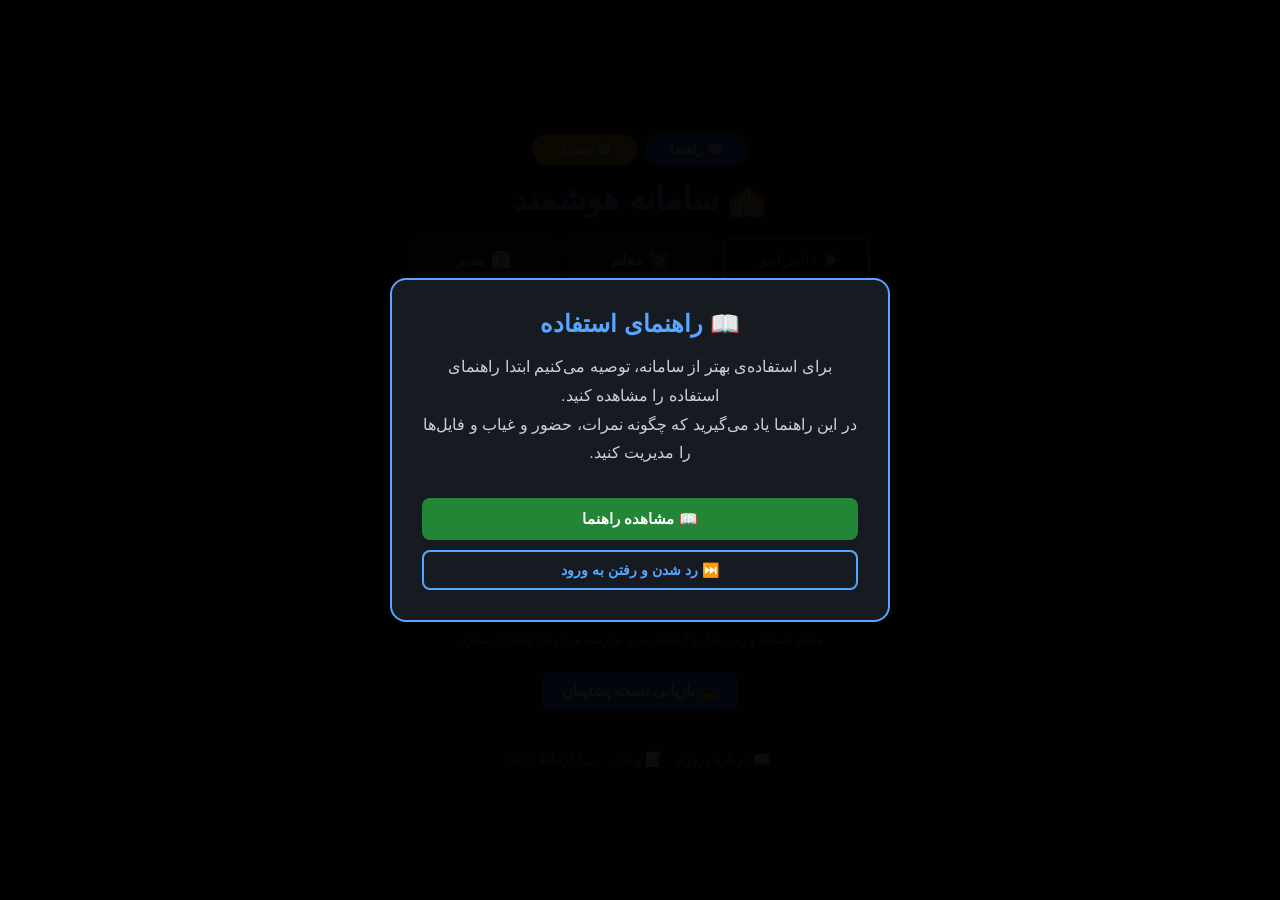
<file: assignments.html>
<!DOCTYPE html>
<html lang="fa" dir="rtl">
<head>
    <meta charset="UTF-8">
    <meta name="viewport" content="width=device-width, initial-scale=1.0">
    <title>تکلیف و آزمون</title>
    <link rel="stylesheet" href="style.css">
    <style>
        .box {
            background: #0d1117;
            padding: 20px;
            border-radius: 12px;
            margin-bottom: 20px;
            border: 1px solid #30363d;
        }
        .assignment-item {
            background: #161b22;
            padding: 10px;
            border-radius: 8px;
            border: 1px solid #30363d;
            margin-bottom: 10px;
        }
        .assignment-item h4 { color: #58a6ff; margin: 0 0 5px 0; }
        .assignment-item p { color: #8b949e; font-size: 13px; margin: 0 0 5px 0; }
        .btn-sm {
            width: auto;
            padding: 4px 10px;
            font-size: 12px;
            margin: 3px 0;
        }
    </style>
</head>
<body>
    <div class="container">
        <div style="display:flex; justify-content:space-between; align-items:center; margin-bottom:20px;">
            <h2 style="margin:0; color:#58a6ff;">📝 تکلیف و آزمون</h2>
            <div style="display:flex; gap:10px;">
                <button onclick="window.location.href='teacher_home.html'" style="width:auto; padding:8px 15px; background:#21262d;">🔙 بازگشت</button>
                <button onclick="logout()" style="width:auto; padding:8px 15px; background:#da3633;">خروج</button>
            </div>
        </div>

        <div id="teacherSection" class="box">
            <h3 style="color:#238636;">➕ ثبت تکلیف جدید</h3>
            <div style="display:flex; gap:10px; flex-wrap:wrap;">
                <input type="text" id="assignmentTitle" placeholder="عنوان تکلیف (مثلاً: حل تمرین ریاضی)" style="flex:1;">
                <input type="date" id="assignmentDueDate" style="flex:1;">
                <input type="text" id="assignmentClass" placeholder="کلاس (مثلاً: دهم ریاضی)" style="flex:1;">
            </div>
            <textarea id="assignmentDescription" placeholder="توضیحات تکلیف..." style="width:100%; height:80px; margin-top:10px;"></textarea>
            <div style="margin-top:10px;">
                <button onclick="createAssignment()" style="width:auto; padding:8px 20px; background:#238636;">ثبت تکلیف</button>
            </div>
        </div>

        <div class="box">
            <h3 style="color:#d29922;">📋 لیست تکلیف‌ها</h3>
            <div id="assignmentsList"></div>
        </div>
    </div>

    <script src="script.js"></script>
    <script>
        function escapeHtml(text) {
            if (text === null || text === undefined) return '';
            return String(text)
                .replace(/&/g, '&amp;')
                .replace(/</g, '&lt;')
                .replace(/>/g, '&gt;')
                .replace(/"/g, '&quot;')
                .replace(/'/g, '&#039;');
        }

        function getAssignments() {
            try {
                const data = JSON.parse(localStorage.getItem('assignments')) || [];
                return Array.isArray(data) ? data : [];
            } catch (e) {
                return [];
            }
        }

        function saveAssignments(list) {
            localStorage.setItem('assignments', JSON.stringify(list));
        }

        window.onload = function() {
            if (localStorage.getItem('userRole') !== 'teacher') {
                window.location.href = 'index.html';
                return;
            }
            loadAssignments();
        };

        function createAssignment() {
            const title = document.getElementById('assignmentTitle').value.trim();
            const dueDate = document.getElementById('assignmentDueDate').value;
            const className = document.getElementById('assignmentClass').value.trim();
            const description = document.getElementById('assignmentDescription').value.trim();

            if (!title || !dueDate || !className) {
                alert("لطفاً عنوان، تاریخ و کلاس را وارد کنید!");
                return;
            }

            const assignments = getAssignments();
            assignments.push({
                id: Date.now().toString() + Math.floor(Math.random() * 1000),
                title: title,
                dueDate: dueDate,
                className: className,
                description: description
            });
            saveAssignments(assignments);

            document.getElementById('assignmentTitle').value = '';
            document.getElementById('assignmentDueDate').value = '';
            document.getElementById('assignmentClass').value = '';
            document.getElementById('assignmentDescription').value = '';
            loadAssignments();
            alert("تکلیف با موفقیت ثبت شد!");
        }

        function loadAssignments() {
            const display = document.getElementById('assignmentsList');
            const assignments = getAssignments();

            if (assignments.length === 0) {
                display.innerHTML = '<p style="color:#8b949e;">هیچ تکلیفی ثبت نشده است.</p>';
                return;
            }

            let html = '<div style="display:flex; flex-direction:column; gap:10px;">';
            assignments.forEach((item) => {
                html += `
                    <div class="assignment-item">
                        <h4>${escapeHtml(item.title)}</h4>
                        <p>کلاس: ${escapeHtml(item.className)} | تاریخ تحویل: ${escapeHtml(item.dueDate)}</p>
                        <p>${escapeHtml(item.description || 'بدون توضیحات')}</p>
                        <button onclick="deleteAssignment('${item.id}')" class="btn-sm" style="background:#da3633;">حذف</button>
                    </div>
                `;
            });
            html += '</div>';
            display.innerHTML = html;
        }

        function deleteAssignment(assignmentId) {
            if (!confirm("آیا مطمئن هستید که می‌خواهید این تکلیف را حذف کنید؟")) return;
            
            let assignments = getAssignments();
            assignments = assignments.filter(a => a.id !== assignmentId);
            saveAssignments(assignments);
            loadAssignments();
        }
    </script>
</body>
</html>
</file>
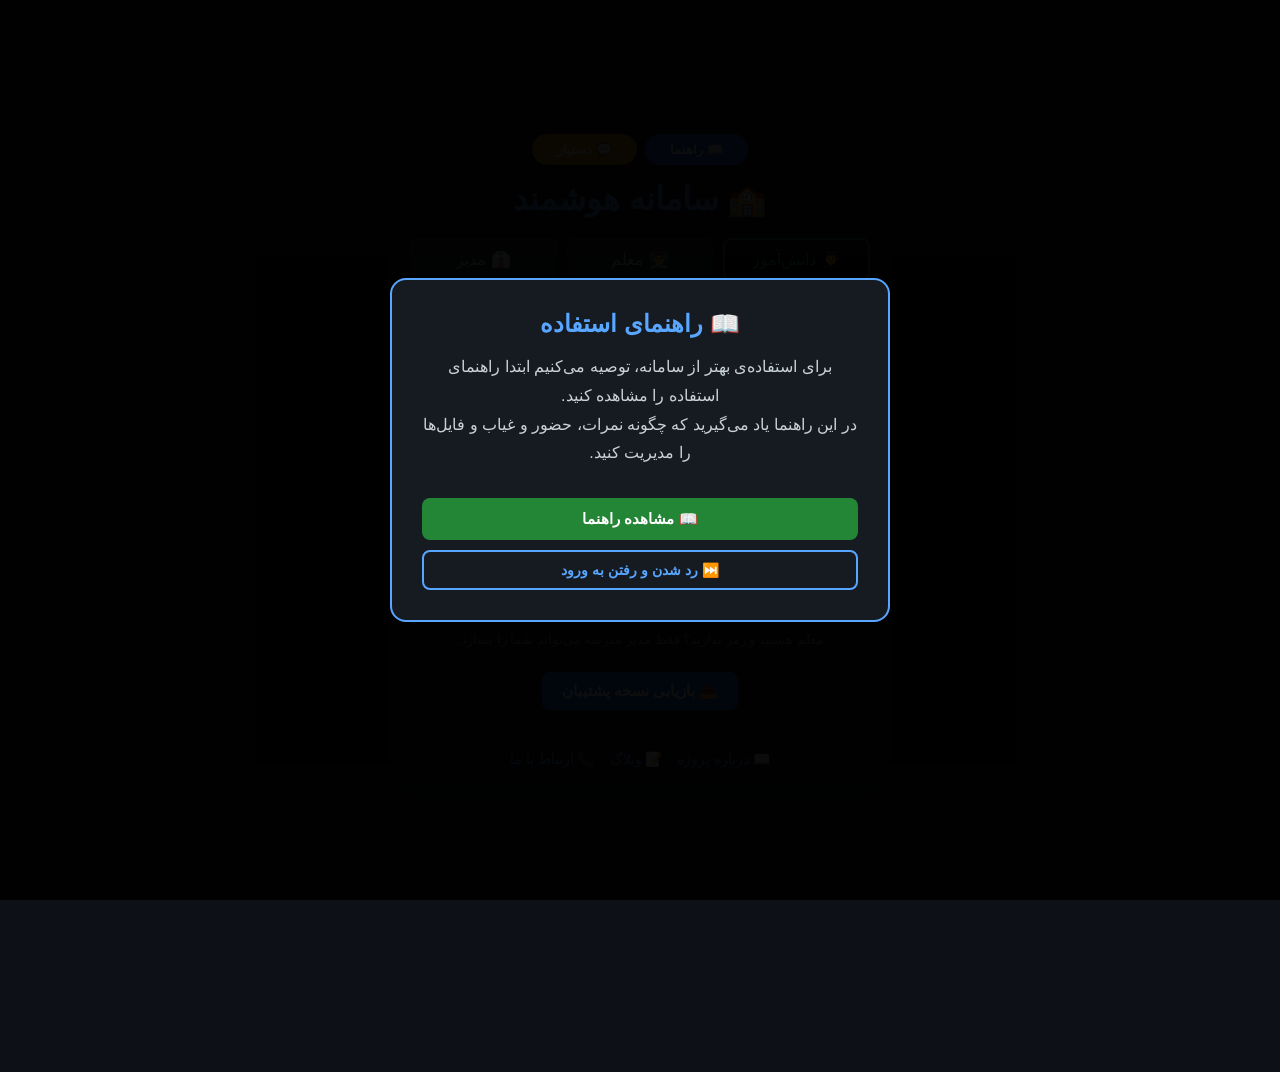
<file: attendance.html>
<!DOCTYPE html>
<html lang="fa" dir="rtl">
<head>
    <meta charset="UTF-8">
    <meta name="viewport" content="width=device-width, initial-scale=1.0">
    <title>حضور و غیاب + تشویق و تنبیه</title>
    <link rel="stylesheet" href="style.css">
    <style>
        .attendance-box { background: #0d1117; border-radius: 15px; padding: 15px; margin-top: 15px; }
        .date-selector {
            display: flex; gap: 10px; align-items: center; background: #161b22;
            padding: 10px 15px; border-radius: 10px; margin-bottom: 20px;
            flex-wrap: wrap;
        }
        .date-selector input { 
            background: #0d1117; border: 1px solid #30363d; color: #c9d1d9; 
            padding: 8px; border-radius: 5px; flex: 1; min-width: 100px; 
        }
        .student-row {
            display: flex; justify-content: space-between; align-items: center;
            background: #0d1117; padding: 10px; border-bottom: 1px solid #30363d;
            flex-wrap: wrap; gap: 10px;
        }
        .student-row:last-child { border-bottom: none; }
        .student-name { font-weight: bold; flex: 1; color: #c9d1d9; min-width: 100px; }
        .status-actions { display: flex; gap: 8px; align-items: center; flex-wrap: wrap; }
        .action-btn { 
            padding: 6px 12px; border-radius: 6px; border: 1px solid #30363d; 
            background: #161b22; color: #c9d1d9; cursor: pointer; 
            transition: 0.2s; font-size: 14px; 
        }
        .action-btn:hover { transform: scale(1.05); border-color: #c9d1d9; }
        .btn-present.active { background: #238636; color: white; border-color: #238636; }
        .btn-absent.active { background: #da3633; color: white; border-color: #da3633; }
        .btn-excused.active { background: #d29922; color: white; border-color: #d29922; }
        .btn-positive { background: #1f6feb; color: white; }
        .btn-negative { background: #f85149; color: white; }
        .empty-state { text-align: center; color: #8b949e; padding: 30px 0; }
        .header-actions { display: flex; gap: 10px; flex-wrap: wrap; }
        
        /* باکس کنترل گزارش - همیشه دیده می‌شود */
        .report-box {
            background: #161b22; padding: 15px; border-radius: 10px; margin-top: 20px;
            border: 1px solid #30363d;
        }
        /* باکس نتیجه گزارش - فقط بعد از کلیک دیده می‌شود */
        .report-result {
            display: none;
        }
        .report-box table { width: 100%; border-collapse: collapse; margin-top: 10px; }
        .report-box th, .report-box td { 
            padding: 8px; text-align: center; border-bottom: 1px solid #30363d; 
        }
        .report-box th { background: #0d1117; color: #58a6ff; }
        .stat-card {
            background: #0d1117; padding: 10px; border-radius: 8px; text-align: center;
            flex: 1; min-width: 80px; border: 1px solid #30363d;
        }
        .stat-card .num { font-size: 22px; font-weight: bold; color: #58a6ff; }
        .stat-card .label { font-size: 12px; color: #8b949e; }
        
        @media print {
            body * { visibility: hidden; }
            .print-area, .print-area * { visibility: visible; }
            .print-area { position: absolute; left: 0; top: 0; width: 100%; }
            .no-print { display: none !important; }
        }
    </style>
</head>
<body>
    <div class="container">
        <div style="display:flex; justify-content:space-between; align-items:center; margin-bottom:20px; flex-wrap:wrap; gap:10px;" class="no-print">
            <h2 style="margin:0; color:#d29922;">📋 حضور و غیاب</h2>
            <div class="header-actions">
                <button onclick="window.location.href='teacher_home.html'" style="width:auto; padding:8px 15px; background:#21262d;">🔙 بازگشت</button>
                <button onclick="logout()" style="width:auto; padding:8px 15px; background:#da3633;">خروج</button>
            </div>
        </div>

        <div style="background:#161b22; padding:10px 15px; border-radius:10px; border-right: 4px solid #d29922; margin-bottom:20px;">
            <strong id="currentClassNameDisplay">کلاس: بارگذاری...</strong>
        </div>

        <div class="date-selector no-print">
            <label style="font-weight:bold; color:#8b949e;">📅 تاریخ:</label>
            <input type="date" id="attendanceDate">
            <button onclick="loadData()" style="width:auto; padding:8px 20px; background:#58a6ff; font-size:14px;">بارگذاری</button>
        </div>

        <div class="attendance-box no-print">
            <div id="studentsListContainer">
                <div class="empty-state">در حال بارگذاری...</div>
            </div>
        </div>

        <!-- باکس کنترل گزارش - همیشه دیده می‌شود -->
        <div class="report-box no-print" id="reportControlBox">
            <h3 style="color:#238636; margin-bottom:10px;">📊 گزارش عملکرد</h3>
            <div style="display:flex; gap:10px; flex-wrap:wrap; align-items:flex-end;">
                <div style="flex:1; min-width:150px;">
                    <label style="font-size:12px; color:#8b949e;">انتخاب ماه (برای گزارش ماهانه):</label>
                    <input type="month" id="reportMonth" style="width:100%; padding:8px; background:#0d1117; color:#c9d1d9; border:1px solid #30363d; border-radius:5px;">
                </div>
            </div>
            <div style="display:flex; gap:10px; flex-wrap:wrap; margin-top:10px;">
                <button onclick="generateDailyReport()" style="width:auto; padding:8px 15px; background:#58a6ff; font-size:13px;">📆 گزارش روزانه</button>
                <button onclick="generateAttendanceReport()" style="width:auto; padding:8px 15px; background:#238636; font-size:13px;">📊 گزارش ماهانه</button>
                <button onclick="generateTotalReport()" style="width:auto; padding:8px 15px; background:#1f6feb; font-size:13px;">📋 گزارش کل</button>
            </div>
            <p style="font-size:11px; color:#8b949e; margin-top:8px;">گزارش روزانه بر اساس تاریخ بالای صفحه، ماهانه بر اساس ماه انتخاب‌شده، و کل بدون فیلتر است.</p>
        </div>

        <!-- باکس نتیجه گزارش - فقط بعد از کلیک دیده می‌شود -->
        <div class="report-box report-result print-area" id="reportBox">
            <h3 style="color:#238636; margin-bottom:10px;" id="reportTitle">📊 گزارش عملکرد کلاس</h3>
            <div id="reportContent"></div>
            <div style="display:flex; gap:10px; margin-top:15px;" class="no-print">
                <button class="back-to-list-btn" onclick="closeReport()" style="width:auto; padding:10px 20px; background:#21262d; border-radius:8px; cursor:pointer;">🔙 بستن گزارش</button>
                <button class="back-to-list-btn" onclick="window.print()" style="width:auto; padding:10px 20px; background:#1f6feb; border-radius:8px; cursor:pointer;">🖨️ چاپ گزارش</button>
            </div>
        </div>
    </div>

    <script src="script.js"></script>
    <script>
        let activeClassId = localStorage.getItem('activeClassId');
        let teacherId = localStorage.getItem('teacherId');

        // تابع escape
        function escapeHtml(text) {
            if (text === null || text === undefined) return '';
            return String(text)
                .replace(/&/g, '&amp;')
                .replace(/</g, '&lt;')
                .replace(/>/g, '&gt;')
                .replace(/"/g, '&quot;')
                .replace(/'/g, '&#039;');
        }

        // دریافت ایمن کلاس
        function getCurrentClass() {
            if (!teacherId || !activeClassId) return null;
            
            const school = getSchoolData();
            const teacher = school.teachers.find(t => t.id === teacherId);
            
            if (!teacher || !Array.isArray(teacher.classes)) return null;
            
            return teacher.classes.find(c => c.id === activeClassId) || null;
        }

        window.onload = function() {
            if (!activeClassId || localStorage.getItem('userRole') !== 'teacher') {
                window.location.href = 'teacher_home.html'; 
                return;
            }
            
            const cls = getCurrentClass();
            if (!cls) {
                alert("کلاس یافت نشد! به صفحه قبل برمی‌گردید.");
                window.location.href = 'teacher_home.html';
                return;
            }
            
            const today = new Date().toISOString().split('T')[0];
            document.getElementById('attendanceDate').value = today;
            
            const now = new Date();
            document.getElementById('reportMonth').value = 
                now.getFullYear() + '-' + String(now.getMonth() + 1).padStart(2, '0');
            
            loadData();
        };

        function loadData() {
            const cls = getCurrentClass();
            if (!cls) {
                document.getElementById('currentClassNameDisplay').innerText = "کلاس: نامشخص";
                document.getElementById('studentsListContainer').innerHTML = 
                    `<div class="empty-state">کلاس یافت نشد.</div>`;
                return;
            }
            
            document.getElementById('currentClassNameDisplay').innerText = "کلاس: " + cls.name;

            const students = Array.isArray(cls.students) ? cls.students : [];
            const container = document.getElementById('studentsListContainer');

            if (students.length === 0) {
                container.innerHTML = `<div class="empty-state">هیچ دانش‌آموزی در این کلاس وجود ندارد.</div>`;
                return;
            }

            const date = document.getElementById('attendanceDate').value;
            if (!date) { alert("لطفاً تاریخ را انتخاب کنید."); return; }

            const attendanceData = getAttendanceByClass(activeClassId);
            let scoresData = JSON.parse(localStorage.getItem(`scores_${activeClassId}`)) || {};
            if (typeof scoresData !== 'object' || scoresData === null) scoresData = {};

            let html = `<div style="background:#0d1117; border-radius:10px; overflow:hidden;">`;
            
            students.forEach(s => {
                const key = `${s.id}_${date}`;
                const status = attendanceData[key] || 'empty';
                const score = scoresData[key] || 0;

                let btnsHtml = '';

                if (status === 'present') {
                    btnsHtml += `<button class="action-btn btn-present active" onclick="setStatus('${s.id}','${date}','empty')" title="حاضر">✅</button>`;
                } else {
                    btnsHtml += `<button class="action-btn btn-present" onclick="setStatus('${s.id}','${date}','present')" title="ثبت حاضر">✅</button>`;
                }

                if (status === 'absent') {
                    btnsHtml += `<button class="action-btn btn-absent active" onclick="setStatus('${s.id}','${date}','empty')" title="غایب">❌</button>`;
                } else {
                    btnsHtml += `<button class="action-btn btn-absent" onclick="setStatus('${s.id}','${date}','absent')" title="ثبت غایب">❌</button>`;
                }

                if (status === 'excused') {
                    btnsHtml += `<button class="action-btn btn-excused active" onclick="setStatus('${s.id}','${date}','empty')" title="مرخصی">🟡</button>`;
                } else {
                    btnsHtml += `<button class="action-btn btn-excused" onclick="setStatus('${s.id}','${date}','excused')" title="ثبت مرخصی">🟡</button>`;
                }

                let scoreText = '';
                if (score > 0) scoreText = `<span style="color:#1f6feb; font-weight:bold;">+${score}</span>`;
                else if (score < 0) scoreText = `<span style="color:#f85149; font-weight:bold;">${score}</span>`;
                else scoreText = '<span style="color:#8b949e;">0</span>';

                btnsHtml += `
                    <button class="action-btn btn-positive" onclick="addScore('${s.id}','${date}',1)" title="امتیاز مثبت">➕</button>
                    <button class="action-btn btn-negative" onclick="addScore('${s.id}','${date}',-1)" title="امتیاز منفی">➖</button>
                `;

                html += `
                    <div class="student-row">
                        <div class="student-name">${escapeHtml(s.name)}</div>
                        <div class="status-actions">
                            <div style="display:flex; gap:4px;">${btnsHtml}</div>
                            <span style="min-width:30px; text-align:center;">${scoreText}</span>
                        </div>
                    </div>
                `;
            });
            html += `</div>`;
            container.innerHTML = html;
        }

        function setStatus(studentId, date, newStatus) {
            const data = getAttendanceByClass(activeClassId);
            const key = `${studentId}_${date}`;
            
            if (newStatus === 'empty') {
                delete data[key];
            } else {
                data[key] = newStatus;
            }
            
            saveAttendanceByClass(activeClassId, data);
            loadData();
        }

        function addScore(studentId, date, change) {
            let data = JSON.parse(localStorage.getItem(`scores_${activeClassId}`)) || {};
            if (typeof data !== 'object' || data === null) data = {};
            
            const key = `${studentId}_${date}`;
            data[key] = (data[key] || 0) + change;
            
            if (data[key] === 0) delete data[key];
            
            localStorage.setItem(`scores_${activeClassId}`, JSON.stringify(data));
            loadData();
        }

        // ============================================
        // ✅ گزارش روزانه (جدید)
        // ============================================
        function generateDailyReport() {
            const cls = getCurrentClass();
            if (!cls) { alert("کلاس یافت نشد!"); return; }
            
            const students = Array.isArray(cls.students) ? cls.students : [];
            if (students.length === 0) { alert("هیچ دانش‌آموزی برای گزارش وجود ندارد."); return; }

            const date = document.getElementById('attendanceDate').value;
            if (!date) { alert("لطفاً تاریخ را در بالای صفحه انتخاب کنید."); return; }

            const attendanceData = getAttendanceByClass(activeClassId);
            let scoresData = JSON.parse(localStorage.getItem(`scores_${activeClassId}`)) || {};
            if (typeof scoresData !== 'object' || scoresData === null) scoresData = {};

            // فیلتر فقط همان روز
            const filteredAttendance = {};
            const filteredScores = {};
            
            Object.keys(attendanceData).forEach(key => {
                const parts = key.split('_');
                if (parts.length < 2) return;
                if (parts[1] === date) {
                    filteredAttendance[key] = attendanceData[key];
                }
            });

            Object.keys(scoresData).forEach(key => {
                const parts = key.split('_');
                if (parts.length < 2) return;
                if (parts[1] === date) {
                    filteredScores[key] = scoresData[key];
                }
            });

            if (Object.keys(filteredAttendance).length === 0 && Object.keys(filteredScores).length === 0) {
                alert(`هیچ رکوردی برای تاریخ ${date} ثبت نشده است.`);
                return;
            }

            renderReport(cls, students, filteredAttendance, filteredScores, `گزارش روزانه - ${date}`, true);
        }

        // ============================================
        // گزارش ماهانه
        // ============================================
        function generateAttendanceReport() {
            const cls = getCurrentClass();
            if (!cls) { alert("کلاس یافت نشد!"); return; }
            
            const students = Array.isArray(cls.students) ? cls.students : [];
            if (students.length === 0) { alert("هیچ دانش‌آموزی برای گزارش وجود ندارد."); return; }

            const monthInput = document.getElementById('reportMonth').value;
            if (!monthInput) { 
                alert("لطفاً ماه را انتخاب کنید. (یا از دکمه «گزارش کل» استفاده کنید)");
                return; 
            }
            
            const [year, month] = monthInput.split('-').map(Number);
            const monthPrefix = `${year}-${String(month).padStart(2, '0')}`;

            const attendanceData = getAttendanceByClass(activeClassId);
            let scoresData = JSON.parse(localStorage.getItem(`scores_${activeClassId}`)) || {};
            if (typeof scoresData !== 'object' || scoresData === null) scoresData = {};

            const filteredAttendance = {};
            Object.keys(attendanceData).forEach(key => {
                const parts = key.split('_');
                if (parts.length < 2) return;
                const dateStr = parts[1];
                if (dateStr && dateStr.startsWith(monthPrefix)) {
                    filteredAttendance[key] = attendanceData[key];
                }
            });

            const filteredScores = {};
            Object.keys(scoresData).forEach(key => {
                const parts = key.split('_');
                if (parts.length < 2) return;
                const dateStr = parts[1];
                if (dateStr && dateStr.startsWith(monthPrefix)) {
                    filteredScores[key] = scoresData[key];
                }
            });

            if (Object.keys(filteredAttendance).length === 0 && Object.keys(filteredScores).length === 0) {
                alert(`هیچ رکوردی برای ماه ${year}/${month} ثبت نشده است.`);
                return;
            }

            renderReport(cls, students, filteredAttendance, filteredScores, `گزارش ماهانه - ${year}/${month}`, false);
        }

        // ============================================
        // گزارش کل
        // ============================================
        function generateTotalReport() {
            const cls = getCurrentClass();
            if (!cls) { alert("کلاس یافت نشد!"); return; }
            
            const students = Array.isArray(cls.students) ? cls.students : [];
            if (students.length === 0) { alert("هیچ دانش‌آموزی برای گزارش وجود ندارد."); return; }

            const attendanceData = getAttendanceByClass(activeClassId);
            let scoresData = JSON.parse(localStorage.getItem(`scores_${activeClassId}`)) || {};
            if (typeof scoresData !== 'object' || scoresData === null) scoresData = {};

            if (Object.keys(attendanceData).length === 0 && Object.keys(scoresData).length === 0) {
                alert("هیچ رکوردی برای این کلاس ثبت نشده است.");
                return;
            }

            renderReport(cls, students, attendanceData, scoresData, "📋 گزارش کل دوره", false);
        }

        // ============================================
        // تابع مشترک نمایش گزارش
        // isDaily = true → نمایش وضعیت هر دانش‌آموز در آن روز خاص
        // isDaily = false → نمایش جمع کل
        // ============================================
        function renderReport(cls, students, attendanceData, scoresData, title, isDaily) {
            let html = `
                <div style="margin-bottom:10px; color:#8b949e; font-size:12px;">
                    کلاس: <strong style="color:#58a6ff;">${escapeHtml(cls.name)}</strong>
                </div>
            `;

            let totalPresents = 0, totalAbsents = 0, totalExcused = 0;
            Object.keys(attendanceData).forEach(k => {
                const v = attendanceData[k];
                if (v === 'present') totalPresents++;
                else if (v === 'absent') totalAbsents++;
                else if (v === 'excused') totalExcused++;
            });

            html += `
                <div style="display:flex; gap:10px; flex-wrap:wrap; margin-bottom:15px;">
                    <div class="stat-card"><div class="num" style="color:#3fb950;">${totalPresents}</div><div class="label">مجموع حاضر</div></div>
                    <div class="stat-card"><div class="num" style="color:#f85149;">${totalAbsents}</div><div class="label">مجموع غایب</div></div>
                    <div class="stat-card"><div class="num" style="color:#d29922;">${totalExcused}</div><div class="label">مجموع مرخصی</div></div>
                    <div class="stat-card"><div class="num">${students.length}</div><div class="label">دانش‌آموزان</div></div>
                </div>
            `;

            // حالت روزانه → ستون‌ها متفاوت
            if (isDaily) {
                html += `<table>
                    <thead>
                        <tr>
                            <th>نام دانش‌آموز</th>
                            <th>وضعیت</th>
                            <th>امتیاز</th>
                        </tr>
                    </thead>
                    <tbody>
                `;

                students.forEach(s => {
                    let statusText = 'ثبت نشده';
                    let statusColor = '#8b949e';
                    let statusIcon = '—';
                    
                    // جستجو در رکوردهای این روز
                    let foundStatus = null;
                    Object.keys(attendanceData).forEach(key => {
                        const parts = key.split('_');
                        if (parts[0] === s.id) {
                            foundStatus = attendanceData[key];
                        }
                    });
                    
                    if (foundStatus === 'present') { statusText = 'حاضر'; statusColor = '#3fb950'; statusIcon = '✅'; }
                    else if (foundStatus === 'absent') { statusText = 'غایب'; statusColor = '#f85149'; statusIcon = '❌'; }
                    else if (foundStatus === 'excused') { statusText = 'مرخصی'; statusColor = '#d29922'; statusIcon = '🟡'; }

                    // امتیاز این روز
                    let score = 0;
                    Object.keys(scoresData).forEach(key => {
                        const parts = key.split('_');
                        if (parts[0] === s.id) {
                            score += scoresData[key];
                        }
                    });

                    html += `
                        <tr>
                            <td style="font-weight:bold; text-align:right;">${escapeHtml(s.name)}</td>
                            <td style="color:${statusColor}; font-weight:bold;">${statusIcon} ${statusText}</td>
                            <td style="color:${score > 0 ? '#1f6feb' : score < 0 ? '#f85149' : '#8b949e'}; font-weight:bold;">
                                ${score > 0 ? '+' : ''}${score}
                            </td>
                        </tr>
                    `;
                });

                html += `</tbody></table>`;
            } else {
                // حالت ماهانه / کل → جمع کل
                html += `<table>
                    <thead>
                        <tr>
                            <th>نام دانش‌آموز</th>
                            <th>حاضر</th>
                            <th>غایب</th>
                            <th>مرخصی</th>
                            <th>درصد حضور</th>
                            <th>امتیاز</th>
                        </tr>
                    </thead>
                    <tbody>
                `;

                students.forEach(s => {
                    let presents = 0;
                    let absents = 0;
                    let excused = 0;
                    let totalScore = 0;

                    Object.keys(attendanceData).forEach(key => {
                        const parts = key.split('_');
                        if (parts[0] !== s.id) return;
                        
                        const status = attendanceData[key];
                        if (status === 'present') presents++;
                        else if (status === 'absent') absents++;
                        else if (status === 'excused') excused++;
                    });

                    Object.keys(scoresData).forEach(key => {
                        const parts = key.split('_');
                        if (parts[0] !== s.id) return;
                        totalScore += scoresData[key];
                    });

                    const totalRecorded = presents + absents;
                    const percent = totalRecorded > 0 ? Math.round((presents / totalRecorded) * 100) : 0;
                    const percentColor = percent >= 80 ? '#3fb950' : percent >= 50 ? '#d29922' : '#f85149';

                    html += `
                        <tr>
                            <td style="font-weight:bold; text-align:right;">${escapeHtml(s.name)}</td>
                            <td style="color:#3fb950;">${presents}</td>
                            <td style="color:#f85149;">${absents}</td>
                            <td style="color:#d29922;">${excused}</td>
                            <td style="color:${percentColor}; font-weight:bold;">${percent}%</td>
                            <td style="color:${totalScore > 0 ? '#1f6feb' : totalScore < 0 ? '#f85149' : '#8b949e'}; font-weight:bold;">
                                ${totalScore > 0 ? '+' : ''}${totalScore}
                            </td>
                        </tr>
                    `;
                });

                html += `</tbody></table>`;
            }
            
            document.getElementById('reportTitle').innerText = title;
            document.getElementById('reportContent').innerHTML = html;
            document.getElementById('reportBox').style.display = 'block';
            
            setTimeout(() => {
                document.getElementById('reportBox').scrollIntoView({ behavior: 'smooth' });
            }, 100);
        }

        function closeReport() {
            document.getElementById('reportBox').style.display = 'none';
        }
    </script>
</body>
</html>
</file>
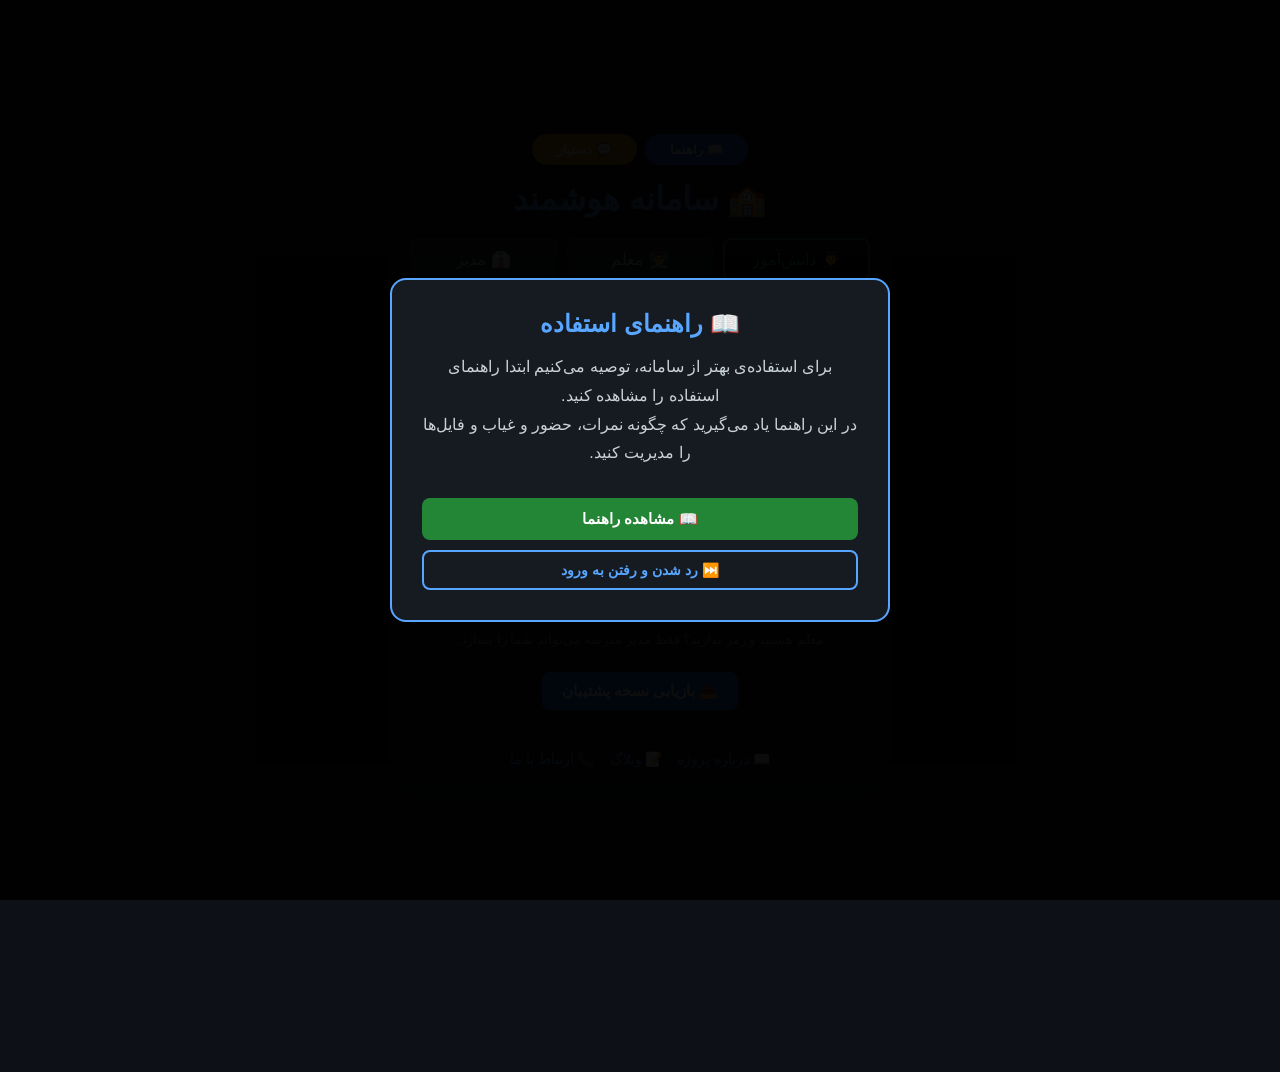
<file: dashboard.html>
<!DOCTYPE html>
<html lang="fa" dir="rtl">
<head>
    <meta charset="UTF-8">
    <meta name="viewport" content="width=device-width, initial-scale=1.0">
    <title>مدیریت نمرات</title>
    <link rel="stylesheet" href="style.css">
    <style>
        .date-selector {
            display: flex; gap: 10px; align-items: center; background: #161b22;
            padding: 10px 15px; border-radius: 10px; margin-bottom: 20px;
            flex-wrap: wrap;
        }
        .date-selector input, .date-selector select {
            background: #0d1117; border: 1px solid #30363d; color: #c9d1d9;
            padding: 8px; border-radius: 5px; flex: 1; min-width: 100px;
        }
        .report-box {
            background: #161b22; padding: 15px; border-radius: 10px; margin-top: 20px;
            border: 1px solid #30363d; display: none;
        }
        .report-box table { width: 100%; border-collapse: collapse; margin-top: 10px; }
        .report-box th, .report-box td { padding: 8px; text-align: center; border-bottom: 1px solid #30363d; }
        .report-box th { background: #0d1117; color: #58a6ff; }
        .stat-card {
            background: #0d1117; padding: 10px; border-radius: 8px; text-align: center;
            flex: 1; min-width: 80px; border: 1px solid #30363d;
        }
        .stat-card .num { font-size: 22px; font-weight: bold; color: #58a6ff; }
        .stat-card .label { font-size: 12px; color: #8b949e; }
        .action-btn-small {
            padding: 2px 10px; border-radius: 4px; border: none; cursor: pointer;
            font-weight: bold; font-size: 14px; margin: 0 2px;
        }
        .btn-edit { background: #1f6feb; color: white; }
        .btn-delete { background: #da3633; color: white; }
    </style>
</head>
<body>
    <div class="container">
        <div style="display:flex; justify-content:space-between; align-items:center; margin-bottom:20px;">
            <h2 style="margin:0; color:#238636;">📊 مدیریت نمرات</h2>
            <div style="display:flex; gap:10px;">
                <button onclick="window.location.href='teacher_home.html'" style="width:auto; padding:8px 15px; background:#21262d;">🔙 بازگشت</button>
                <button onclick="logout()" style="width:auto; padding:8px 15px; background:#da3633;">خروج</button>
            </div>
        </div>

        <div id="classInfoBar" style="background:#0d1117; padding:10px 15px; border-radius:8px; margin-bottom:20px; border-right: 4px solid #58a6ff;">
            <div><span style="color:#8b949e;">کلاس: </span><strong id="currentClassNameDisplay" style="color:#58a6ff;">بارگذاری...</strong></div>
            <div><span style="color:#8b949e;">درس: </span><strong id="currentSubjectDisplay" style="color:#d29922;">بارگذاری...</strong></div>
        </div>

        <!-- فرم ثبت نمره -->
        <div class="form-grid" style="background:#0d1117; padding:20px; border-radius:12px; margin-bottom:25px;">
            <h3 style="color:#c9d1d9; grid-column: span 2;">➕ ثبت نمره جدید</h3>
            <div>
                <label>انتخاب دانش‌آموز</label>
                <select id="studentNameSelect" style="width:100%; padding:12px;">
                    <option value="">-- انتخاب کنید --</option>
                </select>
            </div>
            <div>
                <label>نمره (۰ تا ۲۰)</label>
                <input type="number" id="grade" min="0" max="20" step="0.25">
            </div>
            <div class="full-width">
                <button onclick="addGrade()">ثبت نمره</button>
            </div>
        </div>

        <!-- کنترل گزارش -->
        <div class="date-selector">
            <div style="flex:1; min-width:150px;">
                <label style="font-weight:bold; color:#8b949e;">📅 گزارش ماهانه:</label>
                <input type="month" id="reportMonth" style="width:100%;">
            </div>
            <button onclick="generateMonthlyReport()" style="width:auto; padding:8px 15px; background:#d29922; font-size:13px;">📊 مشاهده ماهانه</button>
            <button onclick="generateYearlyReport()" style="width:auto; padding:8px 15px; background:#1f6feb; font-size:13px;">📅 گزارش سالانه</button>
            <button onclick="window.print()" style="width:auto; padding:8px 15px; background:#238636; font-size:13px;">🖨️ چاپ گزارش</button>
        </div>

        <!-- جدول نمرات روزانه -->
        <div style="background:#0d1117; padding:20px; border-radius:12px;">
            <div class="search-box"><input type="text" id="searchBox" placeholder="🔍 جستجو..." onkeyup="renderTable()"></div>
            <div class="table-responsive">
                <table>
                    <thead>
                        <tr>
                            <th>نام</th>
                            <th>نمره</th>
                            <th>وضعیت</th>
                            <th>تاریخ</th>
                            <th>عملیات</th>
                        </tr>
                    </thead>
                    <tbody id="tableBody"></tbody>
                </table>
            </div>
            <p id="noData" class="text-center text-muted mt-10" style="display:none;">هیچ نمره‌ای ثبت نشده است.</p>
        </div>

        <!-- بخش گزارش‌ها -->
        <div class="report-box" id="gradeReportBox">
            <h3 style="color:#238636; margin-bottom:10px;" id="reportTitle">📊 گزارش</h3>
            <div id="gradeReportContent">در حال بارگذاری...</div>
        </div>
    </div>

    <script src="script.js"></script>
    <script>
        let activeClassId = localStorage.getItem('activeClassId');
        let teacherId = localStorage.getItem('teacherId');

        // تابع escape
        function escapeHtml(text) {
            if (text === null || text === undefined) return '';
            return String(text)
                .replace(/&/g, '&amp;')
                .replace(/</g, '&lt;')
                .replace(/>/g, '&gt;')
                .replace(/"/g, '&quot;')
                .replace(/'/g, '&#039;');
        }

        // دریافت ایمن معلم و کلاس
        function getTeacherAndClass() {
            if (!teacherId || !activeClassId) return { teacher: null, cls: null };
            
            const school = getSchoolData();
            const teacher = school.teachers.find(t => t.id === teacherId);
            
            if (!teacher || !Array.isArray(teacher.classes)) {
                return { teacher: null, cls: null };
            }
            
            const cls = teacher.classes.find(c => c.id === activeClassId);
            return { teacher, cls: cls || null };
        }

        window.onload = function() {
            if (!activeClassId || localStorage.getItem('userRole') !== 'teacher') {
                window.location.href = 'teacher_home.html';
                return;
            }
            
            // چک معلم/کلاس
            const { teacher, cls } = getTeacherAndClass();
            if (!teacher || !cls) {
                alert("کلاس یا معلم یافت نشد! به صفحه قبل برمی‌گردید.");
                window.location.href = 'teacher_home.html';
                return;
            }
            
            const now = new Date();
            document.getElementById('reportMonth').value = 
                now.getFullYear() + '-' + String(now.getMonth() + 1).padStart(2, '0');
            
            loadClassInfo();
            populateStudentDropdown();
            renderTable();
        };

        function loadClassInfo() {
            const { cls } = getTeacherAndClass();
            if (!cls) {
                document.getElementById('currentClassNameDisplay').innerText = "نامشخص";
                document.getElementById('currentSubjectDisplay').innerText = "نامشخص";
                return;
            }
            document.getElementById('currentClassNameDisplay').innerText = cls.name;
            document.getElementById('currentSubjectDisplay').innerText = cls.subject || "نامشخص";
        }

        function populateStudentDropdown() {
            const select = document.getElementById('studentNameSelect');
            const students = getStudentsList(teacherId, activeClassId);
            
            select.innerHTML = '<option value="">-- انتخاب کنید --</option>';
            
            if (!Array.isArray(students) || students.length === 0) {
                select.innerHTML = '<option value="">هیچ دانش‌آموزی نیست</option>';
                return;
            }
            
            students.forEach(s => {
                select.innerHTML += `<option value="${escapeHtml(s.name)}">${escapeHtml(s.name)}</option>`;
            });
        }

        // ✅ اصلاح باگ ۱۰
        function addGrade() {
            const { teacher, cls } = getTeacherAndClass();
            
            if (!teacher) { alert("معلم یافت نشد!"); return; }
            if (!cls) { alert("کلاس یافت نشد!"); return; }
            
            const name = document.getElementById('studentNameSelect').value;
            const subject = cls.subject || "نامشخص";
            const gradeInput = document.getElementById('grade').value;
            const grade = parseFloat(gradeInput);
            
            if (!name) { alert("لطفاً دانش‌آموز را انتخاب کنید!"); return; }
            if (isNaN(grade) || grade < 0 || grade > 20) {
                alert("نمره را به درستی وارد کنید (۰ تا ۲۰)!");
                return;
            }

            let grades = getGradesByClass(activeClassId);
            if (!Array.isArray(grades)) grades = [];
            
            const now = new Date();
            const dateStr = now.getFullYear() + '/' + 
                String(now.getMonth() + 1).padStart(2, '0') + '/' + 
                String(now.getDate()).padStart(2, '0');
            
            grades.push({ 
                name, 
                subject, 
                grade, 
                date: dateStr, 
                id: Date.now() + Math.floor(Math.random() * 1000)
            });
            
            saveGradesByClass(activeClassId, grades);
            
            document.getElementById('grade').value = '';
            renderTable();
        }

        function renderTable() {
            const tbody = document.getElementById('tableBody');
            const search = document.getElementById('searchBox').value.toLowerCase().trim();
            
            let grades = getGradesByClass(activeClassId);
            if (!Array.isArray(grades)) grades = [];
            
            if (search) { 
                grades = grades.filter(g => 
                    g.name && g.name.toLowerCase().includes(search)
                ); 
            }

            if (grades.length === 0) { 
                document.getElementById('noData').style.display = 'block'; 
                tbody.innerHTML = ''; 
                return; 
            }
            
            document.getElementById('noData').style.display = 'none';
            
            tbody.innerHTML = '';
            grades.forEach((item, index) => {
                const status = item.grade >= 10 
                    ? '<span style="color:#3fb950;">✅ قبول</span>' 
                    : '<span style="color:#f85149;">❌ مردود</span>';
                
                tbody.innerHTML += `
                    <tr>
                        <td>${escapeHtml(item.name)}</td>
                        <td style="font-weight:bold;">${item.grade}</td>
                        <td>${status}</td>
                        <td style="font-size:12px; color:#8b949e;">${escapeHtml(item.date)}</td>
                        <td>
                            <button class="action-btn-small btn-edit" onclick="editGrade(${index})">✏️</button>
                            <button class="action-btn-small btn-delete" onclick="deleteGrade(${index})">🗑️</button>
                        </td>
                    </tr>
                `;
            });
        }

        function deleteGrade(index) {
            if (!confirm("آیا مطمئنید که می‌خواهید این نمره را حذف کنید؟")) return;
            
            let grades = getGradesByClass(activeClassId);
            if (!Array.isArray(grades) || index < 0 || index >= grades.length) {
                alert("نمره یافت نشد!");
                return;
            }
            
            grades.splice(index, 1);
            saveGradesByClass(activeClassId, grades);
            renderTable();
        }

        function editGrade(index) {
            let grades = getGradesByClass(activeClassId);
            if (!Array.isArray(grades) || index < 0 || index >= grades.length) {
                alert("نمره یافت نشد!");
                return;
            }
            
            const item = grades[index];
            const newGrade = prompt(`نمره جدید برای ${item.name}:`, item.grade);
            
            if (newGrade !== null) {
                const g = parseFloat(newGrade);
                if (!isNaN(g) && g >= 0 && g <= 20) {
                    grades[index].grade = g;
                    saveGradesByClass(activeClassId, grades);
                    renderTable();
                } else {
                    alert("نمره باید بین ۰ تا ۲۰ باشد!");
                }
            }
        }

        // ============================================
        // گزارش‌ها
        // ============================================
        function generateMonthlyReport() {
            const { cls } = getTeacherAndClass();
            if (!cls) { alert("کلاس یافت نشد!"); return; }
            
            const students = Array.isArray(cls.students) ? cls.students : [];
            if (students.length === 0) { alert("هیچ دانش‌آموزی وجود ندارد."); return; }

            const monthInput = document.getElementById('reportMonth').value;
            if (!monthInput) { alert("لطفاً ماه را انتخاب کنید."); return; }
            
            const [year, month] = monthInput.split('-').map(Number);

            let grades = getGradesByClass(activeClassId);
            if (!Array.isArray(grades)) grades = [];
            
            // فیلتر نمرات این ماه
            const monthlyGrades = grades.filter(g => {
                if (!g.date) return false;
                const parts = g.date.split('/');
                if (parts.length < 2) return false;
                return parseInt(parts[0]) === year && parseInt(parts[1]) === month;
            });

            if (monthlyGrades.length === 0) { 
                alert("هیچ نمره‌ای برای این ماه ثبت نشده است."); 
                return; 
            }

            showReport(monthlyGrades, students, `گزارش نمرات ${year}/${month}`);
        }

        function generateYearlyReport() {
            const { cls } = getTeacherAndClass();
            if (!cls) { alert("کلاس یافت نشد!"); return; }
            
            const students = Array.isArray(cls.students) ? cls.students : [];
            if (students.length === 0) { alert("هیچ دانش‌آموزی وجود ندارد."); return; }

            let grades = getGradesByClass(activeClassId);
            if (!Array.isArray(grades)) grades = [];
            if (grades.length === 0) { alert("هیچ نمره‌ای برای این کلاس ثبت نشده است."); return; }

            showReport(grades, students, "📅 گزارش سالانه (تمام نمرات)");
        }

        function showReport(filteredGrades, students, title) {
            let reportData = [];
            let totalClassAvg = 0;

            students.forEach(s => {
                const studentGrades = filteredGrades.filter(g => g.name === s.name);
                if (studentGrades.length > 0) {
                    let total = 0;
                    studentGrades.forEach(g => { total += g.grade; });
                    const avg = total / studentGrades.length;
                    totalClassAvg += avg;
                    reportData.push({ name: s.name, avg: avg, count: studentGrades.length });
                }
            });

            if (reportData.length === 0) {
                alert("هیچ داده‌ای برای گزارش وجود ندارد.");
                return;
            }

            const classAverage = totalClassAvg / reportData.length;

            const reportBox = document.getElementById('gradeReportBox');
            const contentDiv = document.getElementById('gradeReportContent');
            document.getElementById('reportTitle').innerText = title;
            reportBox.style.display = 'block';

            let statsHtml = `
                <div style="display:flex; gap:10px; flex-wrap:wrap; margin-bottom:15px;">
                    <div class="stat-card"><div class="num">${filteredGrades.length}</div><div class="label">تعداد نمرات</div></div>
                    <div class="stat-card"><div class="num">${reportData.length}</div><div class="label">دانش‌آموزان</div></div>
                    <div class="stat-card"><div class="num">${classAverage.toFixed(2)}</div><div class="label">معدل کل کلاس</div></div>
                </div>
            `;

            let tableHtml = `
                <table>
                    <thead>
                        <tr>
                            <th>نام دانش‌آموز</th>
                            <th>تعداد نمره</th>
                            <th>میانگین</th>
                            <th>وضعیت</th>
                        </tr>
                    </thead>
                    <tbody>
            `;
            
            reportData.sort((a, b) => b.avg - a.avg);
            reportData.forEach(r => {
                const status = r.avg >= 10 ? '🟢' : '🔴';
                const color = r.avg >= 10 ? '#3fb950' : '#f85149';
                tableHtml += `<tr>
                    <td style="font-weight:bold;">${escapeHtml(r.name)}</td>
                    <td>${r.count}</td>
                    <td style="font-weight:bold; color:${color};">${r.avg.toFixed(2)}</td>
                    <td>${status}</td>
                </tr>`;
            });
            
            tableHtml += `</tbody></table>`;
            contentDiv.innerHTML = statsHtml + tableHtml;
        }
    </script>
</body>
</html>
</file>
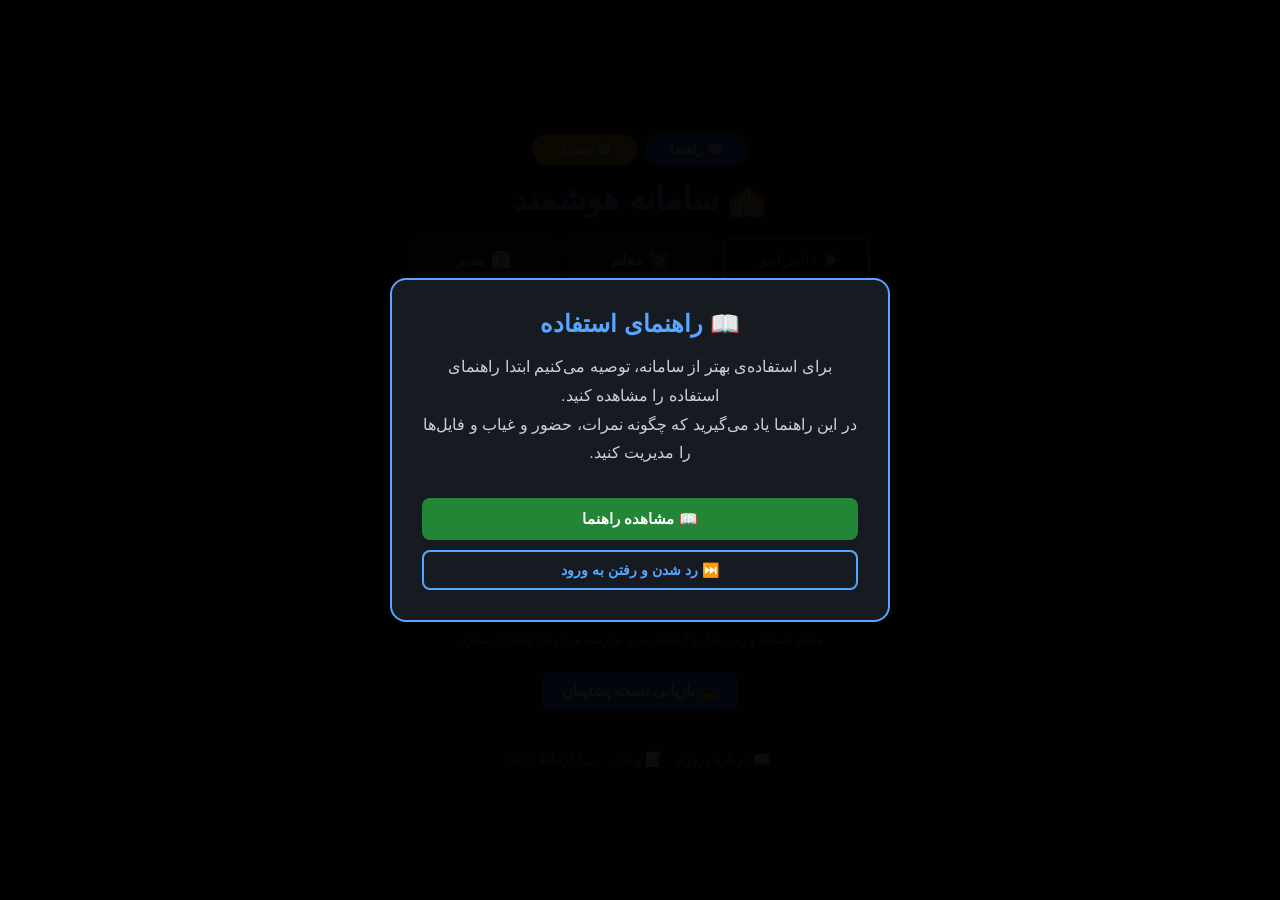
<file: events.html>
<!DOCTYPE html>
<html lang="fa" dir="rtl">
<head>
    <meta charset="UTF-8">
    <meta name="viewport" content="width=device-width, initial-scale=1.0">
    <title>رویدادها</title>
    <link rel="stylesheet" href="style.css">
    <style>
        .box {
            background: #0d1117;
            padding: 20px;
            border-radius: 12px;
            margin-bottom: 20px;
            border: 1px solid #30363d;
        }
        .event-item {
            background: #161b22;
            padding: 10px;
            border-radius: 8px;
            border: 1px solid #30363d;
            margin-bottom: 10px;
        }
        .event-item h4 { color: #d29922; margin: 0 0 5px 0; }
        .event-item p { color: #8b949e; font-size: 13px; margin: 0 0 5px 0; }
    </style>
</head>
<body>
    <div class="container">
        <div style="display:flex; justify-content:space-between; align-items:center; margin-bottom:20px;">
            <h2 style="margin:0; color:#d29922;">📅 رویدادها</h2>
            <div style="display:flex; gap:10px;">
                <button onclick="window.location.href='teacher_home.html'" style="width:auto; padding:8px 15px; background:#21262d;">🔙 بازگشت</button>
                <button onclick="logout()" style="width:auto; padding:8px 15px; background:#da3633;">خروج</button>
            </div>
        </div>

        <div class="box">
            <h3 style="color:#238636;">➕ ثبت رویداد</h3>
            <div style="display:flex; gap:10px; flex-wrap:wrap;">
                <input type="text" id="eventTitle" placeholder="عنوان رویداد (مثلاً: جلسه اولیا)" style="flex:1;">
                <input type="date" id="eventDate" style="flex:1;">
                <input type="text" id="eventClass" placeholder="کلاس (اختیاری)" style="flex:1;">
            </div>
            <textarea id="eventDescription" placeholder="توضیحات رویداد..." style="width:100%; height:60px; margin-top:10px;"></textarea>
            <div style="margin-top:10px;">
                <button onclick="submitEvent()" style="width:auto; padding:8px 20px; background:#238636;">ثبت رویداد</button>
            </div>
        </div>

        <div class="box">
            <h3 style="color:#d29922;">📋 لیست رویدادها</h3>
            <div id="eventsList"></div>
        </div>
    </div>

    <script src="script.js"></script>
    <script>
        function escapeHtml(text) {
            if (text === null || text === undefined) return '';
            return String(text)
                .replace(/&/g, '&amp;')
                .replace(/</g, '&lt;')
                .replace(/>/g, '&gt;')
                .replace(/"/g, '&quot;')
                .replace(/'/g, '&#039;');
        }

        function getEvents() {
            try {
                const data = JSON.parse(localStorage.getItem('events')) || [];
                return Array.isArray(data) ? data : [];
            } catch (e) {
                return [];
            }
        }

        function saveEvents(list) {
            localStorage.setItem('events', JSON.stringify(list));
        }

        window.onload = function() {
            if (localStorage.getItem('userRole') !== 'teacher') {
                window.location.href = 'index.html';
                return;
            }
            loadEvents();
        };

        function loadEvents() {
            const events = getEvents();
            const display = document.getElementById('eventsList');

            if (events.length === 0) {
                display.innerHTML = '<p style="color:#8b949e;">هیچ رویدادی ثبت نشده است.</p>';
                return;
            }

            let html = '<div style="display:flex; flex-direction:column; gap:10px;">';
            events.forEach((item) => {
                html += `
                    <div class="event-item">
                        <h4>${escapeHtml(item.title)}</h4>
                        <p>تاریخ: ${escapeHtml(item.date)} | کلاس: ${escapeHtml(item.className || 'همه کلاس‌ها')}</p>
                        <p>${escapeHtml(item.description || 'بدون توضیحات')}</p>
                        <button onclick="deleteEvent('${item.id}')" style="width:auto; padding:4px 10px; background:#da3633; font-size:12px;">حذف</button>
                    </div>
                `;
            });
            html += '</div>';
            display.innerHTML = html;
        }

        function submitEvent() {
            const title = document.getElementById('eventTitle').value.trim();
            const date = document.getElementById('eventDate').value;
            const className = document.getElementById('eventClass').value.trim();
            const description = document.getElementById('eventDescription').value.trim();

            if (!title || !date) {
                alert("لطفاً عنوان و تاریخ رویداد را وارد کنید!");
                return;
            }

            const events = getEvents();
            events.push({
                id: Date.now().toString() + Math.floor(Math.random() * 1000),
                title: title,
                date: date,
                className: className,
                description: description
            });
            saveEvents(events);

            document.getElementById('eventTitle').value = '';
            document.getElementById('eventDate').value = '';
            document.getElementById('eventClass').value = '';
            document.getElementById('eventDescription').value = '';
            loadEvents();
            alert("رویداد با موفقیت ثبت شد!");
        }

        function deleteEvent(eventId) {
            if (!confirm("آیا مطمئن هستید که می‌خواهید این رویداد را حذف کنید؟")) return;
            
            let events = getEvents();
            events = events.filter(e => e.id !== eventId);
            saveEvents(events);
            loadEvents();
        }
    </script>
</body>
</html>
</file>
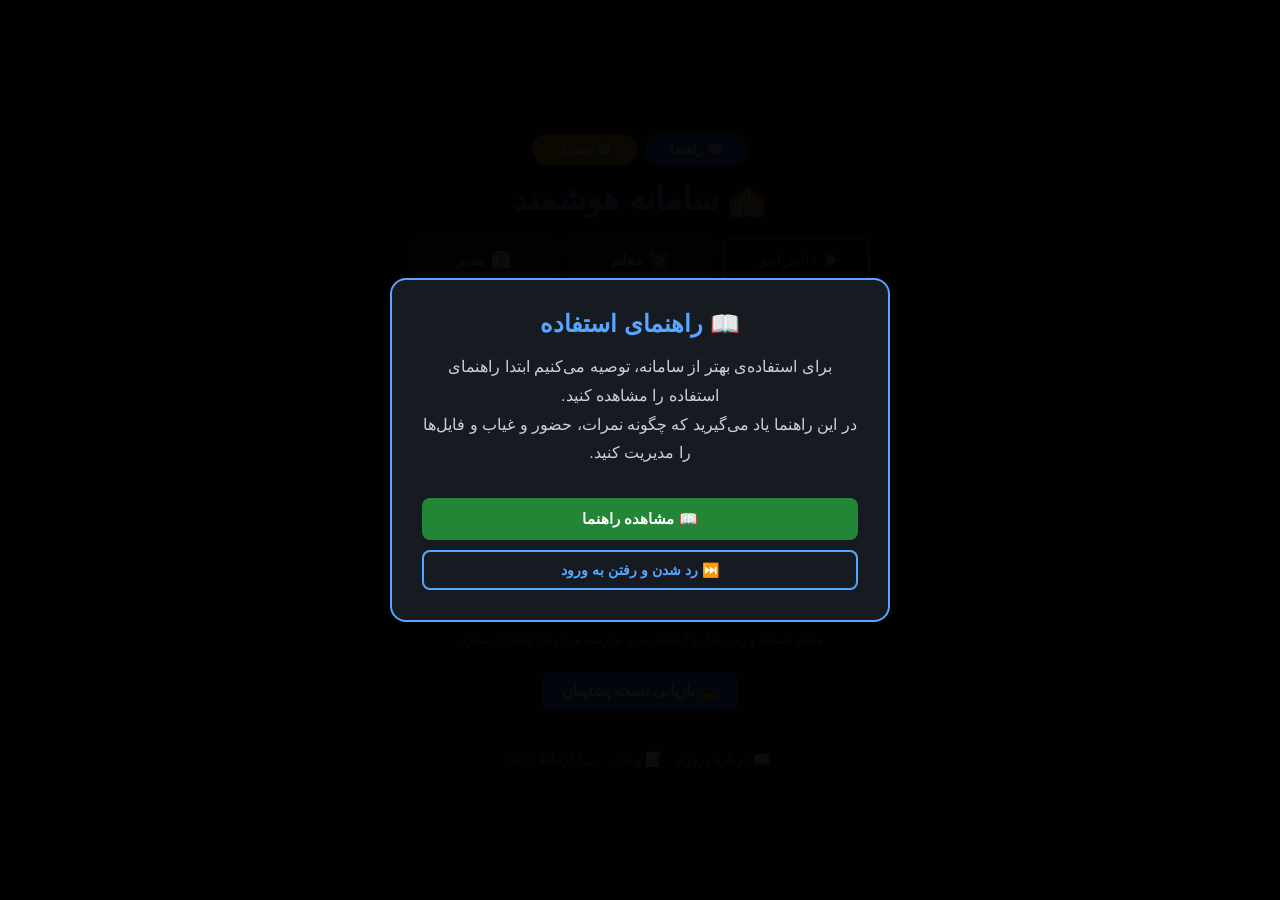
<file: report_card.html>
<!DOCTYPE html>
<html lang="fa" dir="rtl">
<head>
    <meta charset="UTF-8">
    <meta name="viewport" content="width=device-width, initial-scale=1.0">
    <title>کارنامه ترمی</title>
    <link rel="stylesheet" href="style.css">
    <style>
        .box {
            background: #0d1117;
            padding: 20px;
            border-radius: 12px;
            margin-bottom: 20px;
            border: 1px solid #30363d;
        }
        .term-selector {
            display: flex;
            gap: 10px;
            align-items: center;
            margin-bottom: 15px;
            flex-wrap: wrap;
        }
        .term-selector input {
            flex: 1;
            min-width: 120px;
        }
        .report-table {
            width: 100%;
            border-collapse: collapse;
            margin-top: 10px;
        }
        .report-table th, .report-table td {
            padding: 8px;
            text-align: center;
            border-bottom: 1px solid #30363d;
        }
        .report-table th {
            background: #0d1117;
            color: #58a6ff;
        }
    </style>
</head>
<body>
    <div class="container">
        <div style="display:flex; justify-content:space-between; align-items:center; margin-bottom:20px;">
            <h2 style="margin:0; color:#58a6ff;">🎓 کارنامه ترمی</h2>
            <div style="display:flex; gap:10px;">
                <button onclick="window.location.href='teacher_home.html'" style="width:auto; padding:8px 15px; background:#21262d;">🔙 بازگشت</button>
                <button onclick="logout()" style="width:auto; padding:8px 15px; background:#da3633;">خروج</button>
            </div>
        </div>

        <div class="box">
            <h3 style="color:#238636;">📊 مشاهده کارنامه ترمی</h3>
            <div class="term-selector">
                <input type="month" id="termStart" placeholder="شروع ترم">
                <input type="month" id="termEnd" placeholder="پایان ترم">
                <button onclick="generateTermReport()" style="width:auto; padding:8px 20px; background:#238636;">مشاهده کارنامه</button>
            </div>
            <div id="termReportDisplay"></div>
        </div>
    </div>

    <script src="script.js"></script>
    <script>
        function escapeHtml(text) {
            if (text === null || text === undefined) return '';
            return String(text)
                .replace(/&/g, '&amp;')
                .replace(/</g, '&lt;')
                .replace(/>/g, '&gt;')
                .replace(/"/g, '&quot;')
                .replace(/'/g, '&#039;');
        }

        window.onload = function() {
            if (localStorage.getItem('userRole') !== 'teacher') {
                window.location.href = 'index.html';
                return;
            }
        };

        function generateTermReport() {
            const startMonth = document.getElementById('termStart').value;
            const endMonth = document.getElementById('termEnd').value;
            const activeClassId = localStorage.getItem('activeClassId');
            const teacherId = localStorage.getItem('teacherId');

            if (!startMonth || !endMonth) {
                alert("لطفاً بازه ترم را انتخاب کنید!");
                return;
            }
            
            if (startMonth > endMonth) {
                alert("ماه شروع باید قبل از ماه پایان باشد!");
                return;
            }

            if (!activeClassId || !teacherId) {
                alert("کلاس انتخاب نشده! لطفاً از پنل معلم یک کلاس انتخاب کنید.");
                return;
            }

            const grades = getGradesByClass(activeClassId);
            const students = getStudentsList(teacherId, activeClassId);

            if (!Array.isArray(grades) || grades.length === 0) {
                document.getElementById('termReportDisplay').innerHTML = 
                    `<p style="color:#8b949e;">هیچ نمره‌ای برای این کلاس ثبت نشده است.</p>`;
                return;
            }

            const filteredGrades = grades.filter(g => {
                if (!g.date) return false;
                const parts = g.date.split('/');
                if (parts.length < 2) return false;
                const gradeDate = `${parts[0]}-${String(parts[1]).padStart(2, '0')}`;
                return gradeDate >= startMonth && gradeDate <= endMonth;
            });

            let html = `<div style="margin-top:15px;">`;
            
            if (filteredGrades.length === 0) {
                html += `<p style="color:#8b949e;">هیچ نمره‌ای برای این بازه ثبت نشده است.</p>`;
            } else {
                html += `<table class="report-table">`;
                html += `<thead><tr><th>نام دانش‌آموز</th><th>تعداد نمره</th><th>میانگین</th><th>وضعیت</th></tr></thead><tbody>`;
                
                let hasAnyRow = false;
                students.forEach(s => {
                    const studentGrades = filteredGrades.filter(g => g.name === s.name);
                    if (studentGrades.length > 0) {
                        hasAnyRow = true;
                        let total = 0;
                        studentGrades.forEach(g => { total += g.grade; });
                        const avg = total / studentGrades.length;
                        html += `<tr>
                            <td style="font-weight:bold;">${escapeHtml(s.name)}</td>
                            <td>${studentGrades.length}</td>
                            <td style="font-weight:bold; color:${avg >= 10 ? '#3fb950' : '#f85149'};">${avg.toFixed(2)}</td>
                            <td>${avg >= 10 ? '✅ قبول' : '❌ مردود'}</td>
                        </tr>`;
                    }
                });
                
                if (!hasAnyRow) {
                    html += `<tr><td colspan="4" style="color:#8b949e;">هیچ دانش‌آموزی در این بازه نمره ندارد.</td></tr>`;
                }
                
                html += `</tbody></table>`;
            }
            html += `</div>`;
            document.getElementById('termReportDisplay').innerHTML = html;
        }
    </script>
</body>
</html>
</file>
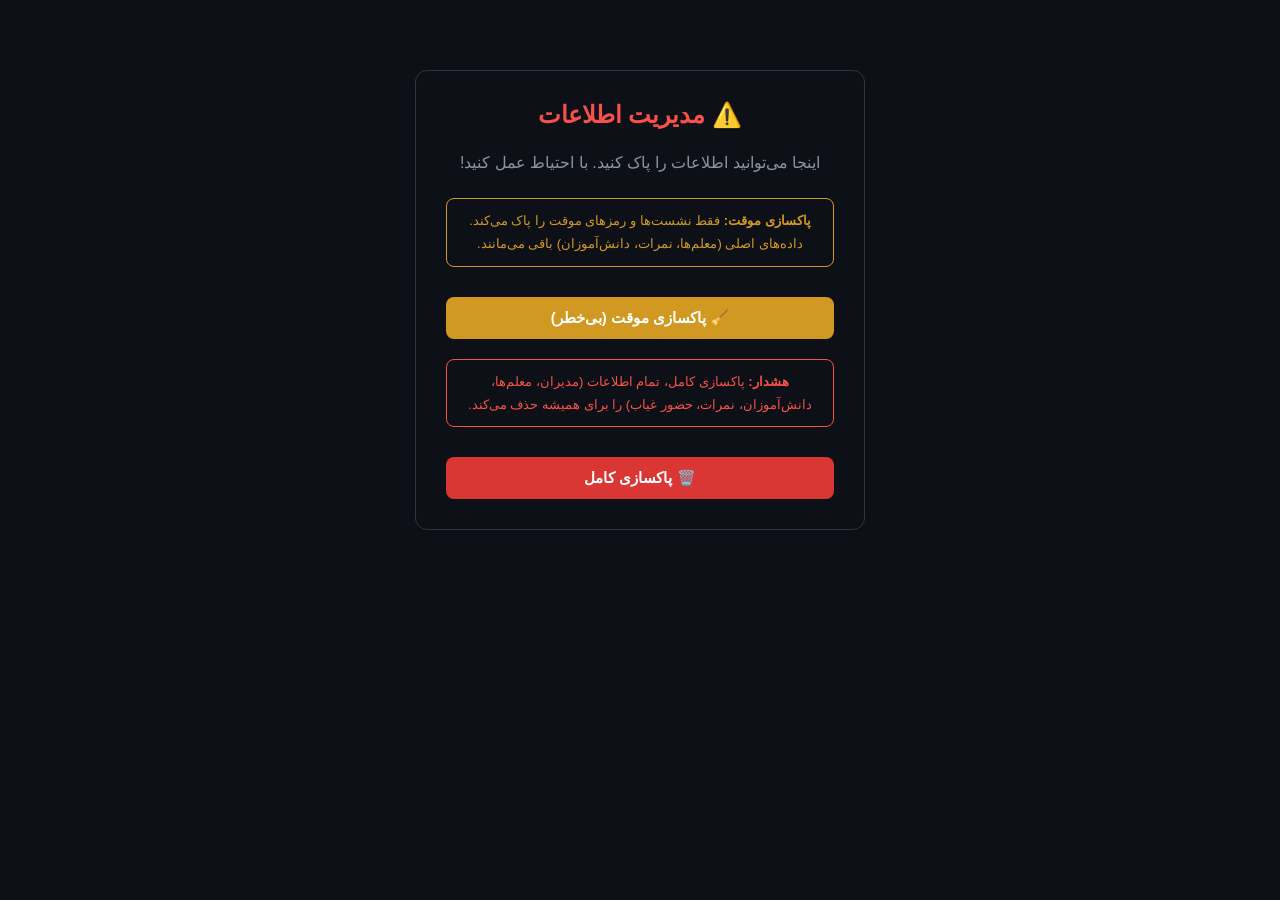
<file: reset.html>
<!DOCTYPE html>
<html lang="fa" dir="rtl">
<head>
    <meta charset="UTF-8">
    <meta name="viewport" content="width=device-width, initial-scale=1.0">
    <title>حذف اطلاعات</title>
    <link rel="stylesheet" href="style.css">
    <style>
        .reset-box {
            background: #0d1117;
            padding: 30px;
            border-radius: 12px;
            margin: 50px auto;
            max-width: 450px;
            text-align: center;
            border: 1px solid #30363d;
        }
        .reset-box h2 { color: #f85149; margin-bottom: 20px; }
        .reset-box p { color: #8b949e; margin-bottom: 20px; line-height: 1.8; }
        .reset-box button {
            border: none;
            color: white;
            padding: 12px 20px;
            border-radius: 8px;
            cursor: pointer;
            font-size: 15px;
            font-weight: bold;
            width: 100%;
            margin-top: 10px;
        }
        .btn-danger { background: #da3633; }
        .btn-danger:hover { background: #f85149; }
        .btn-warning { background: #d29922; }
        .btn-warning:hover { background: #e3b341; }
    </style>
</head>
<body>
    <div class="reset-box">
        <h2>⚠️ مدیریت اطلاعات</h2>
        <p>اینجا می‌توانید اطلاعات را پاک کنید. با احتیاط عمل کنید!</p>
        
        <p style="font-size: 13px; color: #d29922; border: 1px solid #d29922; padding: 10px; border-radius: 8px;">
            <strong>پاکسازی موقت:</strong> فقط نشست‌ها و رمزهای موقت را پاک می‌کند. داده‌های اصلی (معلم‌ها، نمرات، دانش‌آموزان) باقی می‌مانند.
        </p>
        <button onclick="clearSessionOnly()" class="btn-warning">🧹 پاکسازی موقت (بی‌خطر)</button>
        
        <p style="font-size: 13px; color: #f85149; border: 1px solid #f85149; padding: 10px; border-radius: 8px; margin-top: 20px;">
            <strong>هشدار:</strong> پاکسازی کامل، تمام اطلاعات (مدیران، معلم‌ها، دانش‌آموزان، نمرات، حضور غیاب) را برای همیشه حذف می‌کند.
        </p>
        <button onclick="clearAllData()" class="btn-danger">🗑️ پاکسازی کامل</button>
    </div>

    <script>
        function clearSessionOnly() {
            if (!confirm("پاکسازی موقت: فقط نشست‌ها پاک می‌شوند. ادامه؟")) return;
            
            localStorage.removeItem('currentUser');
            localStorage.removeItem('userRole');
            localStorage.removeItem('teacherId');
            localStorage.removeItem('classId');
            localStorage.removeItem('activeClassId');
            localStorage.removeItem('activeAdminId');
            localStorage.removeItem('subscription_status');
            localStorage.removeItem('internal_note');
            localStorage.removeItem('guideShown');
            
            alert("پاکسازی موقت انجام شد. حالا به صفحه ورود می‌روید.");
            window.location.href = 'index.html';
        }

        function clearAllData() {
            const confirm1 = confirm("⚠️ هشدار! تمام اطلاعات پاک می‌شود. آیا مطمئن هستید؟");
            if (!confirm1) return;
            
            const confirm2 = confirm("آخرین فرصت! آیا واقعاً می‌خواهید همه چیز را پاک کنید؟ این عمل قابل بازگشت نیست.");
            if (!confirm2) return;
            
            const typed = prompt('برای تایید نهایی، کلمه "حذف" را تایپ کنید:');
            if (typed !== 'حذف') {
                alert("لغو شد.");
                return;
            }
            
            localStorage.clear();
            alert("تمام اطلاعات پاک شد!");
            window.location.href = 'index.html';
        }
    </script>
</body>
</html>
</file>
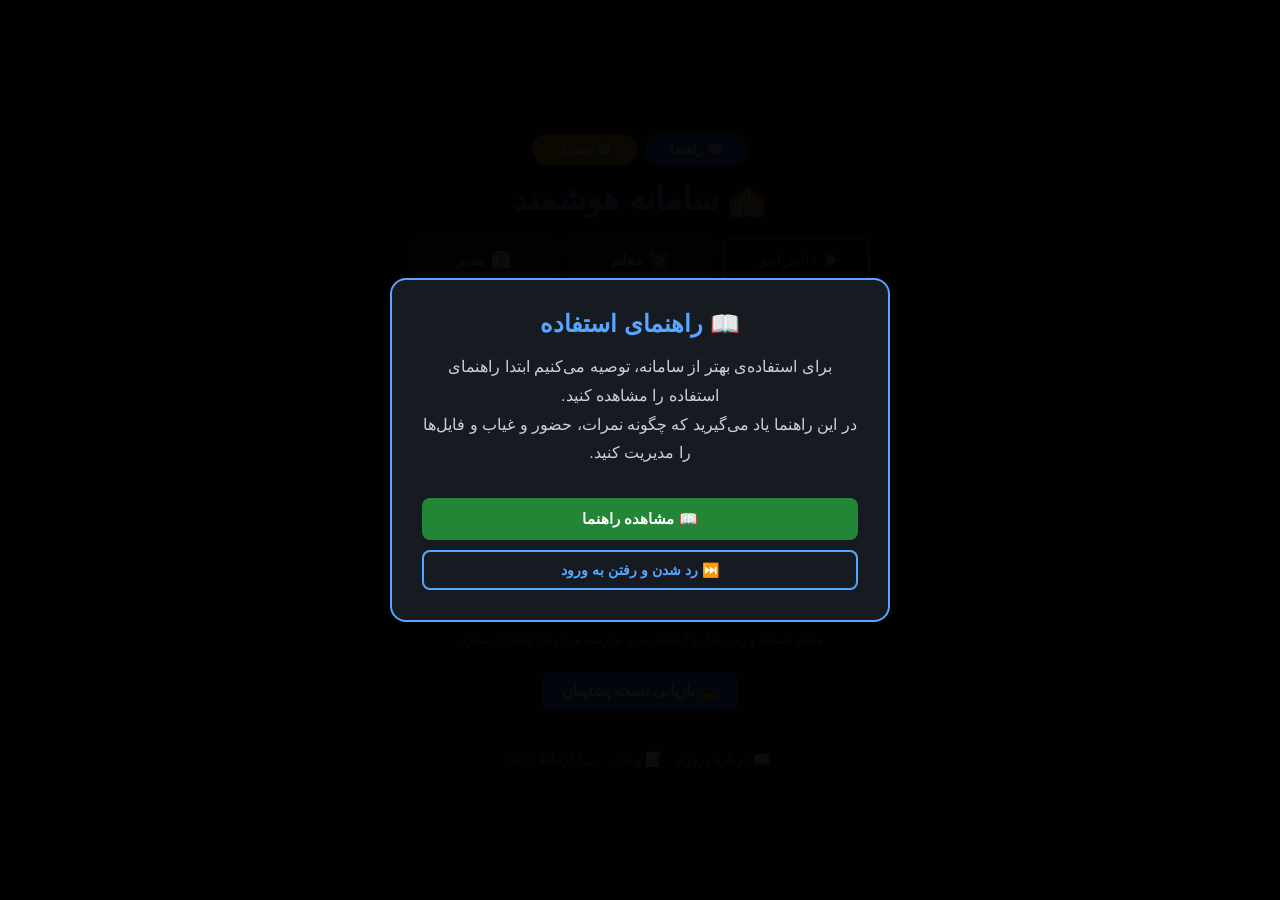
<file: student.html>
<!DOCTYPE html>
<html lang="fa" dir="rtl">
<head>
    <meta charset="UTF-8">
    <meta name="viewport" content="width=device-width, initial-scale=1.0">
    <title>کارنامه من</title>
    <link rel="stylesheet" href="style.css">
    <style>
        .profile-section {
            text-align: center; margin-bottom: 20px;
        }
        .profile-pic {
            width: 100px; height: 100px; border-radius: 50%;
            border: 3px solid #58a6ff; object-fit: cover; display: none;
        }
        .restore-btn {
            background: #1f6feb;
            color: white;
            border: none;
            padding: 10px 20px;
            border-radius: 8px;
            cursor: pointer;
            font-size: 14px;
            margin-bottom: 15px;
        }
        .restore-btn:hover { background: #388bfd; }
    </style>
</head>
<body>
    <div class="container">
        <div style="display:flex; justify-content:space-between; align-items:center; margin-bottom:20px;">
            <h2 style="margin:0; color:#3fb950;">📄 کارنامه‌ی من</h2>
            <button onclick="logout()" style="width:auto; padding:8px 15px; background:#da3633;">خروج</button>
        </div>

        <!-- بخش عکس پروفایل -->
        <div class="profile-section">
            <img id="profilePic" class="profile-pic" src="" alt="پروفایل">
            <div style="margin-top:10px;">
                <input type="file" id="uploadPic" accept="image/*" style="display:none;">
                <button onclick="document.getElementById('uploadPic').click()" class="gradient-btn" style="width:auto;">📷 انتخاب عکس</button>
            </div>
        </div>

        <!-- دکمه بازیابی گزارش از معلم -->
        <div style="text-align:center; margin-bottom:20px;">
            <button class="restore-btn" onclick="importStudentReport()">📥 بازیابی گزارش از معلم</button>
        </div>

        <div id="welcomeBox" style="background:#0d1117; padding:15px; border-radius:10px; text-align:center; margin-bottom:20px;">
            <h3 id="welcomeMsg" style="color:#58a6ff;">سلام، دانش‌آموز عزیز!</h3>
        </div>

        <!-- برنامه روزانه -->
        <div style="background:#0d1117; padding:20px; border-radius:10px; margin-bottom:20px;">
            <h3 style="color:#58a6ff;">🗓️ برنامه امروز</h3>
            <div id="todayScheduleDisplay" style="margin-top:10px;">
                <p style="color:#8b949e;">در حال بارگذاری...</p>
            </div>
        </div>

        <!-- وظایف روزانه -->
        <div style="background:#0d1117; padding:20px; border-radius:10px; margin-bottom:20px;">
            <h3 style="color:#f0883e;">✅ وظایف روزانه</h3>
            <div style="display:flex; gap:10px; margin-top:10px;">
                <input type="text" id="dailyTaskInput" placeholder="مثلاً: حل تمرین ریاضی" style="flex:1;">
                <button onclick="addDailyTask()" style="width:auto; padding:8px 15px; background:#238636;">افزودن</button>
            </div>
            <div id="dailyTasksDisplay" style="margin-top:10px;"></div>
        </div>

        <!-- نمرات -->
        <div style="background:#0d1117; padding:20px; border-radius:10px;">
            <div style="display:flex; justify-content:space-between; align-items:center; border-bottom:1px solid #30363d; padding-bottom:10px; margin-bottom:10px;">
                <h3>📊 نمرات و معدل</h3>
                <span id="avgDisplay" style="background:#238636; padding:5px 15px; border-radius:20px; font-weight:bold;">معدل: -</span>
            </div>
            <table id="studentGradesTable">
                <thead>
                    <tr>
                        <th>درس</th>
                        <th>نمره</th>
                        <th>وضعیت</th>
                        <th>تاریخ</th>
                    </tr>
                </thead>
                <tbody id="gradesBody"></tbody>
            </table>
            <p id="noData" style="text-align:center; color:#8b949e; margin-top:20px; display:none;">هیچ نمره‌ای برای شما ثبت نشده است.</p>
        </div>
    </div>

    <script src="script.js"></script>
    <script>
        // تابع escape
        function escapeHtml(text) {
            if (text === null || text === undefined) return '';
            return String(text)
                .replace(/&/g, '&amp;')
                .replace(/</g, '&lt;')
                .replace(/>/g, '&gt;')
                .replace(/"/g, '&quot;')
                .replace(/'/g, '&#039;');
        }

        // ============================================
        // ✅ بازیابی گزارش از معلم (باگ ۴ اصلاح شد)
        // ============================================
        function importStudentReport() {
            const input = document.createElement('input');
            input.type = 'file';
            input.accept = '.json';
            
            input.onchange = function(e) {
                const file = e.target.files[0];
                if (!file) return;
                
                const reader = new FileReader();
                
                reader.onload = function(event) {
                    try {
                        const data = JSON.parse(event.target.result);
                        
                        // چک ساختار فایل
                        if (!data.schoolData || !Array.isArray(data.schoolData.teachers) || 
                            data.schoolData.teachers.length === 0) {
                            alert("فایل گزارش معتبر نیست!");
                            return;
                        }
                        
                        const teacher = data.schoolData.teachers[0];
                        if (!Array.isArray(teacher.classes) || teacher.classes.length === 0) {
                            alert("فایل گزارش معتبر نیست (هیچ کلاسی ندارد)!");
                            return;
                        }
                        
                        const cls = teacher.classes[0];
                        const classId = cls.id;
                        
                        if (!classId) {
                            alert("فایل گزارش معتبر نیست (شناسه کلاس وجود ندارد)!");
                            return;
                        }
                        
                        // ✅ نکته مهم: currentUser را دست نمی‌زنیم!
                        // فقط classId و teacherId را به‌روز می‌کنیم
                        localStorage.setItem('classId', classId);
                        localStorage.setItem('teacherId', teacher.id);
                        
                        // ذخیره نمرات
                        if (data.grades && data.grades[classId]) {
                            localStorage.setItem(`grades_${classId}`, JSON.stringify(data.grades[classId]));
                        }
                        
                        // ذخیره حضور و غیاب
                        if (data.attendance && data.attendance[classId]) {
                            localStorage.setItem(`attendance_${classId}`, JSON.stringify(data.attendance[classId]));
                        }
                        
                        // ذخیره تکالیف و رویدادها
                        if (Array.isArray(data.assignments)) {
                            localStorage.setItem('assignments', JSON.stringify(data.assignments));
                        }
                        if (Array.isArray(data.events)) {
                            localStorage.setItem('events', JSON.stringify(data.events));
                        }
                        
                        alert("گزارش با موفقیت بازیابی شد! حالا نمرات شما به‌روزرسانی شد.");
                        window.location.reload();
                    } catch (err) {
                        alert("خطا در خواندن فایل: " + err.message);
                    }
                };
                
                reader.readAsText(file);
            };
            
            input.click();
        }

        // ============================================
        // بارگذاری اولیه
        // ============================================
        window.onload = function() {
            const user = localStorage.getItem('currentUser');
            const userRole = localStorage.getItem('userRole');
            const classId = localStorage.getItem('classId');
            
            if (!user || userRole !== 'student') { 
                window.location.href = 'index.html'; 
                return; 
            }

            document.getElementById('welcomeMsg').innerText = `سلام ${user}، این نمرات شماست:`;

            // بارگذاری عکس پروفایل
            const savedPic = localStorage.getItem('student_profile_' + classId);
            if (savedPic) {
                document.getElementById('profilePic').src = savedPic;
                document.getElementById('profilePic').style.display = 'block';
            }

            // آپلود عکس
            document.getElementById('uploadPic').addEventListener('change', function(e) {
                const file = e.target.files[0];
                if (!file) return;
                
                // چک حجم فایل (حداکثر ۵۰۰ کیلوبایت)
                if (file.size > 500 * 1024) {
                    alert("حجم عکس باید کمتر از ۵۰۰ کیلوبایت باشد!");
                    return;
                }
                
                const reader = new FileReader();
                reader.onload = function(event) {
                    const imgData = event.target.result;
                    localStorage.setItem('student_profile_' + classId, imgData);
                    document.getElementById('profilePic').src = imgData;
                    document.getElementById('profilePic').style.display = 'block';
                };
                reader.readAsDataURL(file);
            });

            // برنامه امروز
            loadTodaySchedule();
            
            // وظایف روزانه
            loadDailyTasks();

            // ✅ نمرات فقط برای دانش‌آموز فعلی
            loadMyGrades(user, classId);
        };

        function loadMyGrades(user, classId) {
            if (!classId) {
                document.getElementById('noData').style.display = 'block';
                document.getElementById('noData').innerText = "کلاس شما پیدا نشد. لطفاً از معلم گزارش بگیرید.";
                return;
            }
            
            let allGrades = getGradesByClass(classId);
            if (!Array.isArray(allGrades)) allGrades = [];
            
            const myGrades = allGrades.filter(g => g.name === user);
            const tbody = document.getElementById('gradesBody');

            if (myGrades.length === 0) {
                document.getElementById('noData').style.display = 'block';
                return;
            }

            let sum = 0;
            tbody.innerHTML = '';
            
            myGrades.forEach(item => {
                const status = item.grade >= 10 
                    ? '<span style="color:#3fb950;">✅ قبول</span>' 
                    : '<span style="color:#f85149;">❌ مردود</span>';
                
                const row = document.createElement('tr');
                row.innerHTML = `
                    <td>${escapeHtml(item.subject)}</td>
                    <td style="font-weight:bold;">${item.grade}</td>
                    <td>${status}</td>
                    <td style="font-size:12px; color:#8b949e;">${escapeHtml(item.date)}</td>
                `;
                tbody.appendChild(row);
                sum += item.grade;
            });
            
            document.getElementById('avgDisplay').innerText = 
                `معدل: ${(sum / myGrades.length).toFixed(2)}`;
        }

        // ============================================
        // برنامه روزانه
        // ============================================
        function loadTodaySchedule() {
            const today = new Date().toLocaleDateString('fa-IR', { weekday: 'long' });
            const classId = localStorage.getItem('classId');
            const schedule = JSON.parse(localStorage.getItem(`weekly_schedule_${classId}`)) || [];
            
            const display = document.getElementById('todayScheduleDisplay');
            
            if (!Array.isArray(schedule) || schedule.length === 0) {
                display.innerHTML = `<div style="background:#161b22; padding:10px; border-radius:6px;">
                    <strong>${escapeHtml(today)}</strong>: هیچ برنامه‌ای تنظیم نشده است.
                </div>`;
                return;
            }
            
            const todaySchedule = schedule.filter(item => item.day === today);
            
            if (todaySchedule.length === 0) {
                display.innerHTML = `<div style="background:#161b22; padding:10px; border-radius:6px;">
                    <strong>${escapeHtml(today)}</strong>: امروز کلاسی ندارید.
                </div>`;
                return;
            }
            
            let html = `<div style="background:#161b22; padding:10px; border-radius:6px;">
                <strong>${escapeHtml(today)}</strong>:
            </div>`;
            
            html += '<div style="display:flex; flex-direction:column; gap:8px; margin-top:10px;">';
            todaySchedule.forEach(item => {
                html += `<div style="background:#0d1117; padding:8px; border-radius:6px;">
                    ⏰ ${escapeHtml(item.time)} - 📚 ${escapeHtml(item.subject)}
                </div>`;
            });
            html += '</div>';
            display.innerHTML = html;
        }

        // ============================================
        // وظایف روزانه
        // ============================================
        function addDailyTask() {
            const task = document.getElementById('dailyTaskInput').value.trim();
            if (!task) { alert("لطفاً وظیفه را وارد کنید!"); return; }
            
            let tasks = JSON.parse(localStorage.getItem('daily_tasks')) || [];
            if (!Array.isArray(tasks)) tasks = [];
            
            tasks.push({ text: task, done: false });
            localStorage.setItem('daily_tasks', JSON.stringify(tasks));
            
            document.getElementById('dailyTaskInput').value = '';
            loadDailyTasks();
        }

        function loadDailyTasks() {
            let tasks = JSON.parse(localStorage.getItem('daily_tasks')) || [];
            if (!Array.isArray(tasks)) tasks = [];
            
            const display = document.getElementById('dailyTasksDisplay');
            
            if (tasks.length === 0) {
                display.innerHTML = '<p style="color:#8b949e;">هیچ وظیفه‌ای ثبت نشده است.</p>';
                return;
            }
            
            let html = '<div style="display:flex; flex-direction:column; gap:8px;">';
            tasks.forEach((task, index) => {
                const checked = task.done ? 'checked' : '';
                const textStyle = task.done ? 'text-decoration: line-through; color: #8b949e;' : '';
                
                html += `
                    <div style="display:flex; justify-content:space-between; align-items:center; background:#161b22; padding:8px; border-radius:6px;">
                        <div style="display:flex; gap:10px; align-items:center; flex:1;">
                            <input type="checkbox" ${checked} onchange="toggleTask(${index})" style="width:auto;">
                            <span style="${textStyle}">${escapeHtml(task.text)}</span>
                        </div>
                        <button onclick="deleteTask(${index})" style="width:auto; padding:2px 8px; background:#da3633; font-size:10px;">حذف</button>
                    </div>
                `;
            });
            html += '</div>';
            display.innerHTML = html;
        }

        function toggleTask(index) {
            let tasks = JSON.parse(localStorage.getItem('daily_tasks')) || [];
            if (!Array.isArray(tasks) || index < 0 || index >= tasks.length) return;
            
            tasks[index].done = !tasks[index].done;
            localStorage.setItem('daily_tasks', JSON.stringify(tasks));
            loadDailyTasks();
        }

        function deleteTask(index) {
            let tasks = JSON.parse(localStorage.getItem('daily_tasks')) || [];
            if (!Array.isArray(tasks) || index < 0 || index >= tasks.length) return;
            
            tasks.splice(index, 1);
            localStorage.setItem('daily_tasks', JSON.stringify(tasks));
            loadDailyTasks();
        }
    </script>
</body>
</html>
</file>
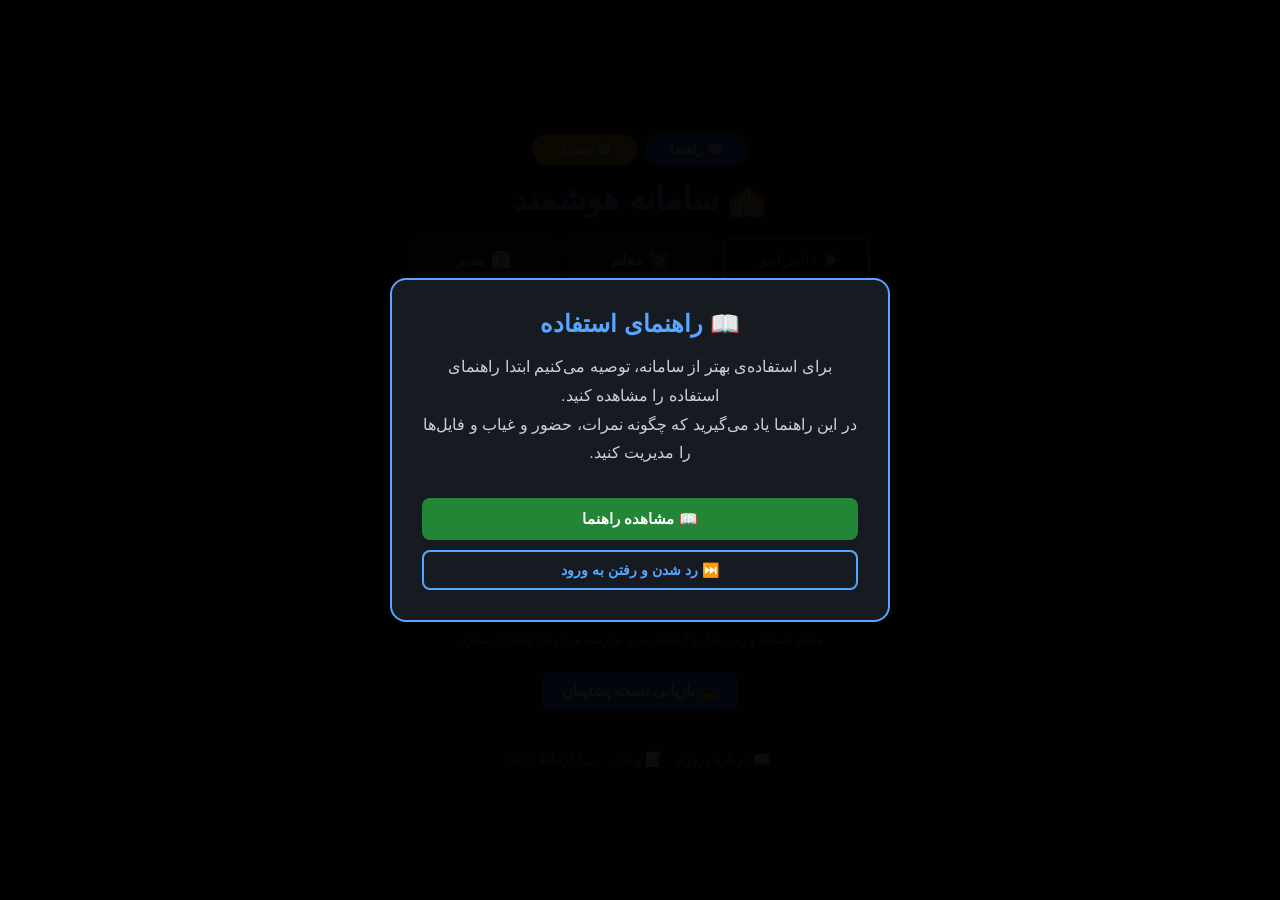
<file: teacher_home.html>
<!DOCTYPE html>
<html lang="fa" dir="rtl">
<head>
    <meta charset="UTF-8">
    <meta name="viewport" content="width=device-width, initial-scale=1.0">
    <title>پنل مدیریت معلم</title>
    <link rel="stylesheet" href="style.css">
    <style>
        .class-row {
            display: flex;
            justify-content: space-between;
            align-items: center;
            background: #161b22;
            padding: 10px 15px;
            border-radius: 8px;
            border: 1px solid #30363d;
            flex-wrap: wrap;
            gap: 10px;
        }
        .glass-box {
            background: rgba(255, 255, 255, 0.05);
            backdrop-filter: blur(10px);
            border: 1px solid rgba(255, 255, 255, 0.1);
            border-radius: 16px;
            padding: 20px;
            margin-bottom: 20px;
        }
        .btn-danger-small {
            background: #da3633;
            color: white;
            border: none;
            border-radius: 4px;
            padding: 4px 10px;
            cursor: pointer;
            font-size: 12px;
        }
        .student-row {
            display: flex;
            justify-content: space-between;
            align-items: center;
            background: #0d1117;
            padding: 8px 12px;
            border-radius: 5px;
            border: 1px solid #30363d;
            gap: 10px;
            flex-wrap: wrap;
        }
        .bulk-box {
            margin-top: 15px;
            background: #0d1117;
            padding: 15px;
            border-radius: 8px;
            border: 1px dashed #30363d;
        }
        .link-btn {
            width: auto;
            padding: 8px 15px;
            font-size: 13px;
            margin: 5px 0;
        }
        .export-btn {
            background: #238636;
            color: white;
            border: none;
            border-radius: 4px;
            padding: 4px 10px;
            cursor: pointer;
            font-size: 12px;
        }
    </style>
</head>
<body>
   <div class="container">
    <div style="display:flex; justify-content:space-between; align-items:center; margin-bottom:20px; flex-wrap:wrap; gap:10px;">
        <h2 style="margin:0; color:#58a6ff;">👨‍🏫 پنل مدیریت</h2>
        <div style="display:flex; gap:8px; margin-right:auto;">
            <button onclick="openChatbot()" style="width:auto; padding:8px 18px; background:#8957e5;">💬 دستیار</button>
            <button onclick="logout()" style="width:auto; padding:8px 18px; background:#da3633;">خروج</button>
        </div>
    </div>

        <!-- نمای کلی داشبورد -->
        <div class="glass-box">
            <div style="display:flex; justify-content:space-between; align-items:center; flex-wrap:wrap; gap:10px;">
                <h3 style="color:#58a6ff; margin:0;">📊 نمای کلی</h3>
                <span id="schoolNameDisplay" style="color:#8b949e; font-size:14px;"></span>
            </div>
            <div style="display:flex; gap:15px; flex-wrap:wrap; margin-top:15px;">
                <div style="flex:1; min-width:100px; text-align:center; background:#0d1117; padding:15px; border-radius:10px;">
                    <div id="statClasses" style="font-size:24px; font-weight:bold; color:#58a6ff;">0</div>
                    <div style="font-size:12px; color:#8b949e;">کلاس‌ها</div>
                </div>
                <div style="flex:1; min-width:100px; text-align:center; background:#0d1117; padding:15px; border-radius:10px;">
                    <div id="statStudents" style="font-size:24px; font-weight:bold; color:#3fb950;">0</div>
                    <div style="font-size:12px; color:#8b949e;">دانش‌آموزان</div>
                </div>
                <div style="flex:1; min-width:100px; text-align:center; background:#0d1117; padding:15px; border-radius:10px;">
                    <div id="statAvg" style="font-size:24px; font-weight:bold; color:#d29922;">0</div>
                    <div style="font-size:12px; color:#8b949e;">میانگین نمره</div>
                </div>
            </div>
        </div>

        <!-- بخش لینک‌های سریع -->
        <div class="glass-box">
            <h3 style="color:#3fb950; margin-bottom:10px;">⚡ امکانات پیشرفته</h3>
            <div style="display:flex; gap:10px; flex-wrap:wrap; margin-bottom:15px;">
                <button onclick="window.location.href='assignments.html'" class="link-btn" style="background:#1f6feb;">📝 تکلیف و آزمون</button>
                <button onclick="window.location.href='events.html'" class="link-btn" style="background:#d29922;">📅 رویدادها</button>
                <button onclick="window.location.href='report_card.html'" class="link-btn" style="background:#238636;">🎓 کارنامه ترمی</button>
            </div>

            <div style="display:flex; gap:10px; flex-wrap:wrap; border-top:1px solid #30363d; padding-top:15px;">
                <button onclick="exportBackup()" class="link-btn" style="background:#d29922;">📥 ارسال به مدیر</button>
                <button onclick="exportForStudent()" class="link-btn" style="background:#1f6feb;">📥 ارسال به دانش‌آموزان</button>
            </div>
        </div>

        <!-- یادداشت داخلی -->
        <div class="glass-box">
            <h3 style="color:#f0883e; margin-bottom:10px;">💬 یادداشت داخلی معلم‌ها</h3>
            <div style="display:flex; gap:10px;">
                <input type="text" id="internalNote" placeholder="مثلاً: کلاس فردا زنگ اول تعطیل است..." style="flex:1;">
                <button onclick="saveInternalNote()" class="gradient-btn" style="width:auto;">ثبت</button>
            </div>
            <div id="noteDisplay" style="margin-top:10px; color:#c9d1d9; font-size:14px; background:#161b22; padding:10px; border-radius:8px;"></div>
        </div>

        <!-- بخش کلاس‌ها -->
        <div style="background:#0d1117; padding:20px; border-radius:12px; margin-bottom:25px;">
            <h3 style="color:#d29922; margin-bottom:15px;">📁 کلاس‌های من</h3>
            <div id="classListContainer"><p style="color:#8b949e;">در حال بارگذاری...</p></div>

            <div style="margin-top:20px; border-top:1px solid #30363d; padding-top:20px;">
                <h4 style="color:#8b949e;">افزودن کلاس جدید</h4>
                <div style="display:flex; gap:10px; flex-wrap:wrap; align-items:flex-end;">
                    <div style="flex:1; min-width:120px;">
                        <label style="font-size:12px;">نام کلاس</label>
                        <input type="text" id="newClassName" placeholder="مثلاً: دهم ریاضی">
                    </div>
                    <div style="flex:1; min-width:120px;">
                        <label style="font-size:12px;">نام درس</label>
                        <input type="text" id="newSubjectName" placeholder="مثلاً: تفکر و سواد">
                    </div>
                    <button onclick="createNewClass()" style="width:auto; padding:8px 20px; background:#238636;">ساختن کلاس</button>
                </div>
            </div>
        </div>

        <!-- بخش مدیریت دانش‌آموزان -->
        <div style="background:#0d1117; padding:20px; border-radius:12px;" id="studentManagerSection">
            <h3 style="color:#f0883e; margin-bottom:15px;">👥 مدیریت دانش‌آموزان</h3>
            <p id="studentManagerHint" style="color:#8b949e; font-size:14px;">ابتدا یک کلاس را از لیست بالا انتخاب کنید.</p>

            <div id="studentManagerContent" style="display:none;">
                <hr style="border-color:#30363d; margin:15px 0;">
                <div style="display:flex; gap:10px; flex-wrap:wrap; align-items:flex-end;">
                    <div style="flex:1; min-width:150px;">
                        <label style="font-size:12px;">نام دانش‌آموز</label>
                        <input type="text" id="newStudentName" placeholder="نام و نام خانوادگی">
                    </div>
                    <button onclick="addStudentToClassBtn()" style="width:auto; padding:8px 20px; background:#1f6feb;">افزودن دانش‌آموز</button>
                </div>

                <div class="bulk-box">
                    <label style="font-size:13px; color:#58a6ff;">⚡ افزودن گروهی (اسم‌ها را با کاما یا خط جدید جدا کنید)</label>
                    <textarea id="bulkStudents" style="width:100%; margin-top:10px; height:60px; background:#161b22; color:white; border:1px solid #30363d; border-radius:5px; padding:10px;" placeholder="علی، زهرا، محمد، فاطمه..."></textarea>
                    <button onclick="addBulkStudents()" class="gradient-btn" style="margin-top:10px; width:100%;">🚀 افزودن گروهی</button>
                </div>

                <div style="display:flex; justify-content:flex-end; margin-top:15px; gap:10px;">
                    <button onclick="regenerateAllPasswords()" style="width:auto; padding:5px 15px; background:#d29922; font-size:12px;">🔄 تولید رمز جدید برای همه</button>
                </div>

                <div id="studentListDisplay" style="margin-top:15px; padding:10px; background:#161b22; border-radius:8px;"></div>
            </div>
        </div>
    </div>

    <script src="script.js"></script>
    <script src="chatbot.js"></script>
    <script>
        let currentTeacherId = localStorage.getItem('teacherId');
        let selectedClassId = null;

        // تابع کمکی برای escape
        function escapeHtml(text) {
            if (text === null || text === undefined) return '';
            return String(text)
                .replace(/&/g, '&amp;')
                .replace(/</g, '&lt;')
                .replace(/>/g, '&gt;')
                .replace(/"/g, '&quot;')
                .replace(/'/g, '&#039;');
        }

        window.onload = function() {
            if (!currentTeacherId || localStorage.getItem('userRole') !== 'teacher') {
                window.location.href = 'index.html';
                return;
            }
            loadClasses();
            loadDashboard();
        };

        // ============================================
        // نمای کلی و یادداشت
        // ============================================
        function loadDashboard() {
            const school = getSchoolData();
            const teacher = school.teachers.find(t => t.id === currentTeacherId);
            
            // ✅ چک امنیتی: اگر معلم نبود
            if (!teacher) {
                document.getElementById('schoolNameDisplay').innerText = "معلم یافت نشد!";
                document.getElementById('statClasses').innerText = "0";
                document.getElementById('statStudents').innerText = "0";
                document.getElementById('statAvg').innerText = "0";
                return;
            }
            
            document.getElementById('schoolNameDisplay').innerText = teacher.schoolName || "";
            
            // ✅ چک امنیتی: اگر classes آرایه نبود
            if (!Array.isArray(teacher.classes)) teacher.classes = [];
            
            let totalStudents = 0;
            let totalClasses = teacher.classes.length;
            let avgSum = 0;
            let avgCount = 0;
            
            teacher.classes.forEach(cls => {
                if (Array.isArray(cls.students)) {
                    totalStudents += cls.students.length;
                }
                const grades = getGradesByClass(cls.id);
                grades.forEach(g => { avgSum += g.grade; avgCount++; });
            });

            document.getElementById('statClasses').innerText = totalClasses;
            document.getElementById('statStudents').innerText = totalStudents;
            document.getElementById('statAvg').innerText = avgCount > 0 ? (avgSum / avgCount).toFixed(2) : "0";
            
            const note = localStorage.getItem('internal_note');
            if (note) {
                document.getElementById('noteDisplay').innerText = "📌 " + note;
            }
        }

        function saveInternalNote() {
            const note = document.getElementById('internalNote').value.trim();
            if (!note) { alert("یادداشت را وارد کنید!"); return; }
            localStorage.setItem('internal_note', note);
            document.getElementById('noteDisplay').innerText = "📌 " + note;
            document.getElementById('internalNote').value = '';
            alert("یادداشت ثبت شد.");
        }

        // ============================================
        // پشتیبان‌گیری
        // ============================================
        function exportBackup() {
            const school = getSchoolData();
            const allGrades = {};
            const allAttendance = {};
            
            school.teachers.forEach(t => {
                if (!Array.isArray(t.classes)) return;
                t.classes.forEach(cls => {
                    allGrades[cls.id] = getGradesByClass(cls.id);
                    allAttendance[cls.id] = getAttendanceByClass(cls.id);
                });
            });
            
            const data = {
                schoolData: school,
                grades: allGrades,
                attendance: allAttendance,
                backupDate: new Date().toISOString()
            };
            
            downloadJSON(data, 'Manager_Backup.json');
            alert("فایل پشتیبان برای مدیر دانلود شد! آن را در گروه برای مدیر بفرستید.");
        }

        function exportForStudent() {
            const school = getSchoolData();
            const teacher = school.teachers.find(t => t.id === currentTeacherId);
            
            // ✅ چک امنیتی
            if (!teacher) { alert("معلم یافت نشد!"); return; }
            if (!Array.isArray(teacher.classes) || teacher.classes.length === 0) {
                alert("ابتدا یک کلاس بسازید!");
                return;
            }
            
            const classId = selectedClassId || teacher.classes[0].id;
            const cls = teacher.classes.find(c => c.id === classId);
            if (!cls) { alert("کلاس یافت نشد!"); return; }
            
            let assignments = JSON.parse(localStorage.getItem('assignments')) || [];
            let events = JSON.parse(localStorage.getItem('events')) || [];
            
            const classAssignments = assignments.filter(a => !a.className || a.className === cls.name);
            const classEvents = events.filter(e => !e.className || e.className === cls.name);

            const studentData = {
                schoolData: {
                    teachers: [{...teacher, classes: [cls]}],
                    admins: []
                },
                grades: {
                    [classId]: getGradesByClass(classId)
                },
                attendance: {
                    [classId]: getAttendanceByClass(classId)
                },
                assignments: classAssignments,
                events: classEvents
            };
            
            downloadJSON(studentData, 'Student_Backup_' + cls.name + '.json');
            alert("فایل پشتیبان دانش‌آموز دانلود شد!");
        }

        // ============================================
        // مدیریت کلاس‌ها
        // ============================================
        function loadClasses() {
            const school = getSchoolData();
            const teacher = school.teachers.find(t => t.id === currentTeacherId);
            const container = document.getElementById('classListContainer');
            
            // ✅ چک امنیتی
            if (!teacher) {
                container.innerHTML = '<p style="color:#f85149;">معلم یافت نشد. لطفاً دوباره وارد شوید.</p>';
                return;
            }
            
            if (!Array.isArray(teacher.classes)) teacher.classes = [];
            
            if (teacher.classes.length === 0) {
                container.innerHTML = `<p style="color:#8b949e;">هنوز کلاسی ایجاد نکرده‌اید.</p>`;
                return;
            }
            
            let html = '<div style="display:flex; flex-direction:column; gap:10px;">';
            teacher.classes.forEach(cls => {
                const studentsCount = Array.isArray(cls.students) ? cls.students.length : 0;
                html += `
                    <div class="class-row">
                        <div>
                            <span style="font-weight:bold; color:#c9d1d9;">📂 ${escapeHtml(cls.name)}</span>
                            <span style="color:#8b949e; font-size:12px; margin-right:10px;">(${escapeHtml(cls.subject || 'نامشخص')})</span>
                            <span style="color:#8b949e; font-size:12px; margin-right:10px;">${studentsCount} دانش‌آموز</span>
                        </div>
                        <div style="display:flex; gap:5px; flex-wrap:wrap;">
                            <button onclick="exportClassFile('${cls.id}')" class="export-btn">📥 تهیه فایل</button>
                            <button onclick="selectClass('${cls.id}')" style="width:auto; padding:4px 12px; background:#58a6ff; font-size:12px;">مدیریت</button>
                            <button onclick="goToGrades('${cls.id}')" style="width:auto; padding:4px 12px; background:#238636; font-size:12px;">نمرات</button>
                            <button onclick="goToAttendance('${cls.id}')" style="width:auto; padding:4px 12px; background:#d29922; font-size:12px;">حضور</button>
                            <button onclick="deleteClass('${cls.id}')" class="btn-danger-small">🗑️ حذف</button>
                        </div>
                    </div>
                `;
            });
            html += '</div>';
            container.innerHTML = html;
        }

        // ✅ اصلاح باگ ۸
        function createNewClass() {
            const className = document.getElementById('newClassName').value.trim();
            const subjectName = document.getElementById('newSubjectName').value.trim();
            
            if (!className) { alert("لطفاً نام کلاس را وارد کنید!"); return; }
            if (!subjectName) { alert("لطفاً نام درس را وارد کنید!"); return; }
            
            const school = getSchoolData();
            const teacher = school.teachers.find(t => t.id === currentTeacherId);
            
            // چک وجود معلم
            if (!teacher) {
                alert("معلم یافت نشد! لطفاً دوباره وارد شوید.");
                return;
            }
            
            // اطمینان از آرایه بودن classes
            if (!Array.isArray(teacher.classes)) {
                teacher.classes = [];
            }
            
            // چک کلاس تکراری
            const exists = teacher.classes.find(c => c.name === className);
            if (exists) {
                alert("کلاسی با این نام قبلاً ساخته‌اید!");
                return;
            }
            
            // ID یکتا
            const newId = Date.now().toString() + Math.floor(Math.random() * 1000);
            
            teacher.classes.push({ 
                id: newId, 
                name: className, 
                subject: subjectName, 
                students: [] 
            });
            
            saveSchoolData(school);
            document.getElementById('newClassName').value = '';
            document.getElementById('newSubjectName').value = '';
            loadClasses();
            loadDashboard();
        }

        // ============================================
        // مدیریت دانش‌آموزان
        // ============================================
        function selectClass(classId) {
            selectedClassId = classId;
            document.getElementById('studentManagerContent').style.display = 'block';
            
            const school = getSchoolData();
            const teacher = school.teachers.find(t => t.id === currentTeacherId);
            
            if (!teacher || !Array.isArray(teacher.classes)) {
                document.getElementById('studentListDisplay').innerHTML = `<p style="color:#f85149;">خطا در بارگذاری کلاس.</p>`;
                return;
            }
            
            const cls = teacher.classes.find(c => c.id === classId);
            if (!cls) {
                document.getElementById('studentListDisplay').innerHTML = `<p style="color:#f85149;">کلاس یافت نشد.</p>`;
                return;
            }
            
            // نمایش نام کلاس انتخاب شده
            document.getElementById('studentManagerHint').innerHTML = `کلاس انتخاب شده: <strong style="color:#58a6ff;">${escapeHtml(cls.name)}</strong>`;
            
            if (!Array.isArray(cls.students) || cls.students.length === 0) {
                document.getElementById('studentListDisplay').innerHTML = `<p style="color:#8b949e; font-size:13px;">هیچ دانش‌آموزی در این کلاس نیست.</p>`;
                return;
            }
            
            let listHtml = `<div style="display:flex; flex-direction:column; gap:5px;">`;
            cls.students.forEach(s => {
                listHtml += `
                    <div class="student-row">
                        <div>
                            <span style="font-weight:bold; color:#c9d1d9;">${escapeHtml(s.name)}</span>
                            <span style="color:#8b949e; font-size:12px; margin-right:10px;">رمز: <span style="color:#58a6ff; font-weight:bold;">${escapeHtml(s.password)}</span></span>
                        </div>
                        <button onclick="deleteStudent('${s.id}')" style="width:auto; padding:2px 10px; background:#da3633; font-size:11px;">❌ حذف</button>
                    </div>
                `;
            });
            listHtml += `</div>`;
            document.getElementById('studentListDisplay').innerHTML = listHtml;
        }

        function addStudentToClassBtn() {
            if (!selectedClassId) { alert("ابتدا یک کلاس را انتخاب کنید!"); return; }
            const name = document.getElementById('newStudentName').value.trim();
            if (!name) { alert("نام دانش‌آموز را وارد کنید!"); return; }

            const newPass = addStudentToClass(currentTeacherId, selectedClassId, name);
            if (newPass) {
                alert(`دانش‌آموز ${name} با رمز "${newPass}" اضافه شد.`);
                document.getElementById('newStudentName').value = '';
                selectClass(selectedClassId);
                loadClasses();
                loadDashboard();
            } else {
                alert("خطا در افزودن دانش‌آموز! لطفاً دوباره تلاش کنید.");
            }
        }

        function addBulkStudents() {
            if (!selectedClassId) { alert("ابتدا یک کلاس را انتخاب کنید!"); return; }
            const bulkText = document.getElementById('bulkStudents').value.trim();
            if (!bulkText) { alert("لیست دانش‌آموزان را وارد کنید!"); return; }

            const names = bulkText.split(/[\n,،]+/).map(n => n.trim()).filter(n => n);
            
            if (names.length === 0) {
                alert("هیچ نام معتبری پیدا نشد!");
                return;
            }

            let addedCount = 0;
            let failedCount = 0;
            
            names.forEach(name => {
                const result = addStudentToClass(currentTeacherId, selectedClassId, name);
                if (result) addedCount++;
                else failedCount++;
            });

            if (failedCount > 0) {
                alert(`${addedCount} دانش‌آموز اضافه شد. ${failedCount} مورد خطا داد.`);
            } else {
                alert(`${addedCount} دانش‌آموز با موفقیت اضافه شدند!`);
            }
            
            document.getElementById('bulkStudents').value = '';
            selectClass(selectedClassId);
            loadClasses();
            loadDashboard();
        }

        function deleteStudent(studentId) {
            if (confirm("آیا مطمئن هستید که می‌خواهید این دانش‌آموز را حذف کنید؟")) {
                deleteStudentFromClass(currentTeacherId, selectedClassId, studentId);
                selectClass(selectedClassId);
                loadClasses();
                loadDashboard();
            }
        }

        // ✅ حالا از script.js استفاده می‌کند
        function regenerateAllPasswords() {
            if (!selectedClassId) { alert("ابتدا یک کلاس را انتخاب کنید!"); return; }
            if (!confirm("این کار رمزهای تمام دانش‌آموزان این کلاس را تغییر می‌دهد! آیا مطمئن هستید؟")) return;
            
            const list = regeneratePasswordsForClass(currentTeacherId, selectedClassId);
            
            if (list) {
                alert(`رمزهای جدید برای ${list.length} دانش‌آموز تولید شد.`);
                selectClass(selectedClassId);
            } else {
                alert("خطا در تولید رمز جدید!");
            }
        }

        function deleteClass(classId) {
            if (!confirm("آیا مطمئن هستید که می‌خواهید این کلاس را به همراه تمام دانش‌آموزان و نمراتش حذف کنید؟")) return;
            
            const school = getSchoolData();
            const teacher = school.teachers.find(t => t.id === currentTeacherId);
            
            if (!teacher || !Array.isArray(teacher.classes)) {
                alert("خطا!");
                return;
            }
            
            teacher.classes = teacher.classes.filter(c => c.id !== classId);
            saveSchoolData(school);
            
            localStorage.removeItem(`grades_${classId}`);
            localStorage.removeItem(`attendance_${classId}`);
            
            if (selectedClassId === classId) {
                selectedClassId = null;
                document.getElementById('studentManagerContent').style.display = 'none';
                document.getElementById('studentManagerHint').innerHTML = 'ابتدا یک کلاس را از لیست بالا انتخاب کنید.';
            }

            loadClasses();
            loadDashboard();
            alert("کلاس و تمام اطلاعات مربوطه با موفقیت حذف شد.");
        }

        // ============================================
        // رفتن به صفحات دیگر
        // ============================================
        function goToGrades(classId) { 
            localStorage.setItem('activeClassId', classId); 
            window.location.href = 'dashboard.html'; 
        }
        
        function goToAttendance(classId) { 
            localStorage.setItem('activeClassId', classId); 
            window.location.href = 'attendance.html'; 
        }
    </script>
</body>
</html>
</file>
<file: style.css>
/* ============================================ */
/* تنظیمات کلی */
/* ============================================ */
* {
    box-sizing: border-box;
    margin: 0;
    padding: 0;
}

body {
    font-family: 'Tahoma', sans-serif;
    background-color: #0d1117;
    color: #c9d1d9;
    display: flex;
    justify-content: center;
    align-items: flex-start;
    min-height: 100vh;
    padding: 20px;
}

/* تم‌های رنگی (برای فروشگاه امتیازات) */
body.theme-ocean {
    background: linear-gradient(135deg, #0d1117 0%, #1a2a6c 50%, #b21f1f 100%);
}
body.theme-sunset {
    background: linear-gradient(135deg, #0d1117 0%, #f7971e 50%, #ffd200 100%);
}
body.theme-forest {
    background: linear-gradient(135deg, #0d1117 0%, #134e5e 50%, #71b280 100%);
}

/* کانتینر اصلی */
.container {
    width: 100%;
    max-width: 900px;
    background-color: #161b22;
    padding: 20px;
    border-radius: 20px;
    box-shadow: 0 10px 30px rgba(0, 0, 0, 0.5);
}

/* تیترها */
h1, h2, h3 {
    color: #58a6ff;
    text-align: center;
    margin-bottom: 20px;
}

/* ============================================ */
/* فرم‌ها و ورودی‌ها */
/* ============================================ */
input, select, textarea {
    width: 100%;
    padding: 12px;
    margin: 10px 0;
    background-color: #0d1117;
    border: 1px solid #30363d;
    border-radius: 8px;
    color: #c9d1d9;
    font-size: 16px;
}

input:focus, select:focus, textarea:focus {
    border-color: #58a6ff;
    outline: none;
}

label {
    font-weight: bold;
    display: block;
    margin-top: 10px;
    color: #8b949e;
}

/* دکمه‌ها */
button {
    padding: 12px;
    margin-top: 10px;
    background-color: #238636;
    border: none;
    border-radius: 8px;
    color: white;
    font-size: 15px;
    font-weight: bold;
    cursor: pointer;
    transition: 0.3s;
    width: 100%;
}

button:hover {
    background-color: #2ea043;
}

.btn-danger {
    background-color: #da3633;
}

.btn-danger:hover {
    background-color: #f85149;
}

/* دکمه‌های کوچک (عملیات داخل جدول) */
.action-btn-small {
    padding: 2px 10px;
    border-radius: 4px;
    border: none;
    cursor: pointer;
    font-weight: bold;
    font-size: 14px;
    margin: 0 2px;
}

.btn-edit {
    background: #1f6feb;
    color: white;
}

.btn-delete {
    background: #da3633;
    color: white;
}

/* ============================================ */
/* دکمه‌های گرادیانی و شیشه‌ای */
/* ============================================ */
.gradient-btn {
    background: linear-gradient(135deg, #667eea 0%, #764ba2 100%);
    border: none;
    color: white;
    padding: 12px 20px;
    border-radius: 10px;
    font-weight: bold;
    cursor: pointer;
    box-shadow: 0 4px 15px rgba(118, 75, 162, 0.4);
    transition: all 0.3s;
}

.gradient-btn:hover {
    transform: translateY(-2px);
    box-shadow: 0 6px 20px rgba(118, 75, 162, 0.6);
}

/* افکت شیشه‌ای برای باکس‌ها */
.glass-box {
    background: rgba(255, 255, 255, 0.05);
    backdrop-filter: blur(10px);
    -webkit-backdrop-filter: blur(10px);
    border: 1px solid rgba(255, 255, 255, 0.1);
    border-radius: 16px;
    padding: 20px;
    margin-bottom: 20px;
}

/* ============================================ */
/* جدول‌ها */
/* ============================================ */
table {
    width: 100%;
    border-collapse: collapse;
    margin-top: 20px;
    background-color: #0d1117;
    border-radius: 10px;
    overflow: hidden;
}

th, td {
    padding: 12px;
    text-align: right;
    border-bottom: 1px solid #30363d;
}

th {
    background-color: #161b22;
    color: #58a6ff;
}

tr:hover {
    background-color: #161b22;
}

/* ============================================ */
/* استایل‌های مخصوص */
/* ============================================ */
.role-selector {
    display: flex;
    gap: 10px;
    margin-bottom: 20px;
}

.role-btn {
    flex: 1;
    background-color: #21262d;
    border: 2px solid #30363d;
    padding: 10px;
    border-radius: 8px;
    color: #c9d1d9;
    cursor: pointer;
    text-align: center;
}

.role-btn.active {
    border-color: #238636;
    background-color: #0d1117;
    color: #3fb950;
}

.passed {
    color: #3fb950;
}

.failed {
    color: #f85149;
}

.hidden {
    display: none;
}

.status-badge {
    padding: 5px 10px;
    border-radius: 20px;
    font-size: 12px;
    font-weight: bold;
}

/* ============================================ */
/* تنظیمات چاپ (برای گزارش‌ها) */
/* ============================================ */
@media print {
    .no-print {
        display: none !important;
    }
    body {
        background: white !important;
        color: black !important;
    }
    .container {
        background: white !important;
        color: black !important;
        box-shadow: none !important;
    }
    .report-box {
        background: white !important;
        border: 1px solid #333 !important;
    }
    th, td {
        color: black !important;
    }
}

/* ============================================ */
/* تنظیمات واکنش‌گرا (گوشی) */
/* ============================================ */
@media (max-width: 500px) {
    .student-row {
        flex-direction: column;
        align-items: flex-start;
        gap: 10px;
    }
    .status-actions {
        width: 100%;
        justify-content: flex-start;
    }
    .date-selector {
        flex-direction: column;
        align-items: stretch;
    }
}
</file>
